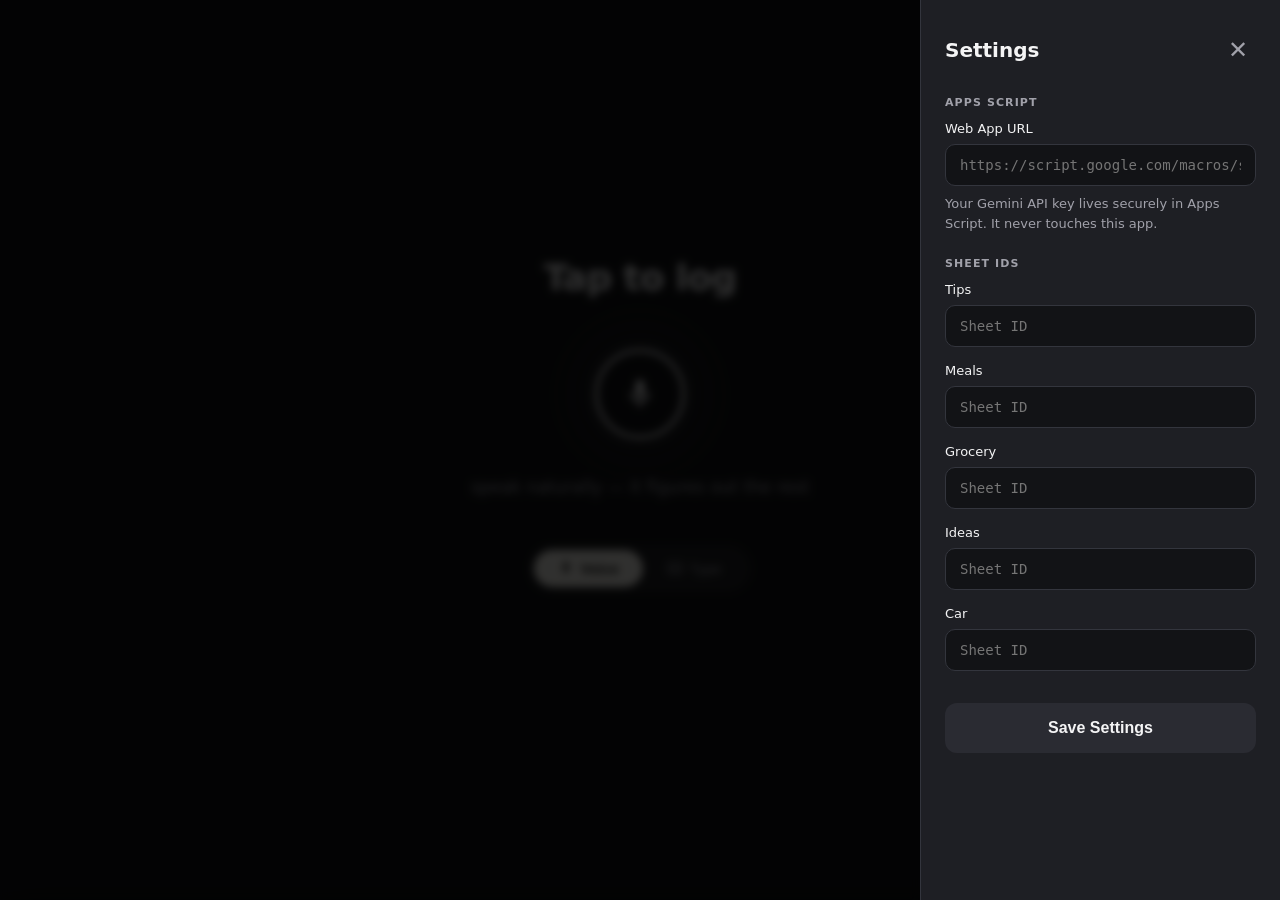
<file: Index.html>
<!DOCTYPE html>
<html lang="en">
<head>
  <meta charset="UTF-8">
  <meta name="viewport" content="width=device-width, initial-scale=1.0, maximum-scale=1.0, user-scalable=no">
  <meta name="theme-color" content="#121316">
  <meta name="mobile-web-app-capable" content="yes">
  <meta name="apple-mobile-web-app-capable" content="yes">
  <meta name="apple-mobile-web-app-status-bar-style" content="black-translucent">
  <title>Log It</title>
  <style>
    :root {
      --bg:       #121316;
      --surface:  #1e1f24;
      --surface2: #2a2b32;
      --border:   #33353d;
      --text:     #f4f4f5;
      --dim:      #a1a1aa;
      --action:   #cc785c; /* Updated to the exact provided color */
      --green:    #22c55e;
      --toggle-bg: #f1f0ea;
      --toggle-text: #111111;
    }

    *, *::before, *::after { box-sizing: border-box; margin: 0; padding: 0; }

    body {
      background: var(--bg);
      color: var(--text);
      font-family: -apple-system, BlinkMacSystemFont, 'Segoe UI', system-ui, sans-serif;
      min-height: 100dvh;
      overflow-x: hidden;
      -webkit-tap-highlight-color: transparent;
      user-select: none;
    }

    /* ── LAYOUT ── */
    #app {
      display: flex;
      flex-direction: column;
      align-items: center;
      justify-content: center;
      min-height: 100dvh;
      padding: 32px 24px;
      gap: 28px;
    }

    /* ── STATUS (Now acts as the main heading) ── */
    #status {
      font-size: 36px;
      font-weight: 700;
      color: var(--text);
      min-height: 44px;
      text-align: center;
      transition: color .2s;
      letter-spacing: -0.02em;
    }
    #status.recording { color: var(--action); }

    /* ── MIC BUTTON ── */
    #mic-wrap {
      position: relative;
      display: flex;
      align-items: center;
      justify-content: center;
      margin: 20px 0;
    }

    .pulse {
      position: absolute;
      border-radius: 50%;
      border: 2px solid rgba(255, 255, 255, 0.15);
      pointer-events: none;
      transition: border-color 0.3s;
    }
    .pulse:nth-child(1) { width: 110px; height: 110px; opacity: 1; }
    .pulse:nth-child(2) { width: 140px; height: 140px; opacity: 0.6; }
    .pulse:nth-child(3) { width: 170px; height: 170px; opacity: 0.3; }

    @keyframes ring-out {
      0%   { transform: scale(.85); opacity: .8; }
      100% { transform: scale(1.3); opacity: 0;   }
    }
    
    .recording .pulse { border-color: var(--action); opacity: 0; }
    .recording .pulse:nth-child(1) { animation: ring-out 1.5s ease-out        infinite; }
    .recording .pulse:nth-child(2) { animation: ring-out 1.5s ease-out  .3s   infinite; }
    .recording .pulse:nth-child(3) { animation: ring-out 1.5s ease-out  .6s   infinite; }

    #mic-btn {
      position: relative; z-index: 1;
      width: 90px; height: 90px;
      border-radius: 50%;
      border: 3px solid var(--text);
      background: var(--bg);
      display: flex; align-items: center; justify-content: center;
      cursor: pointer;
      touch-action: manipulation;
      color: var(--text);
      transition: background .2s, border-color .2s, color .2s, transform 0.1s;
    }
    #mic-btn:active { transform: scale(0.96); }
    #mic-btn.recording {
      background: var(--action);
      border-color: var(--action);
      color: #fff;
    }
    #mic-btn svg { pointer-events: none; }

    /* ── HINT ── */
    #hint {
      font-size: 17px;
      color: var(--dim);
      text-align: center;
      white-space: nowrap;
      margin-top: -10px;
      margin-bottom: 10px;
    }

    /* ── TRANSCRIPT ── */
    #transcript {
      font-size: 16px;
      color: var(--dim);
      text-align: center;
      max-width: 300px;
      min-height: 24px;
      line-height: 1.6;
      font-style: italic;
    }

    /* ── MODE TOGGLE ── */
    #mode-toggle {
      display: flex;
      background: rgba(255, 255, 255, 0.06);
      border-radius: 100px;
      padding: 5px;
      margin-top: 10px;
    }
    .mode-btn {
      padding: 10px 24px;
      border-radius: 100px;
      border: none;
      background: transparent;
      color: var(--dim);
      font-size: 15px;
      font-weight: 500;
      cursor: pointer;
      transition: background .2s, color .2s;
      white-space: nowrap;
      display: flex;
      align-items: center;
      gap: 6px;
    }
    .mode-btn.active { 
      background: var(--toggle-bg); 
      color: var(--toggle-text); 
      font-weight: 600;
    }

    /* ── TEXT INPUT ── */
    #text-wrap {
      width: 100%;
      max-width: 340px;
      display: flex;
      flex-direction: column;
      gap: 12px;
    }
    #text-input {
      width: 100%;
      background: var(--surface);
      border: 1px solid var(--border);
      border-radius: 16px;
      color: var(--text);
      font-size: 16px;
      padding: 16px;
      resize: none;
      min-height: 120px;
      font-family: inherit;
      line-height: 1.5;
      outline: none;
      -webkit-appearance: none;
      user-select: text;
      transition: border-color .15s;
    }
    #text-input:focus { border-color: var(--dim); }
    #text-input::placeholder { color: #555; }

    #send-btn {
      background: var(--surface2);
      border: none;
      color: var(--text);
      border-radius: 14px;
      padding: 16px;
      font-size: 16px;
      font-weight: 600;
      cursor: pointer;
      transition: background .15s, color 0.15s;
    }
    #send-btn:active { background: var(--action); color: #fff; }

    /* ── GEAR BUTTON ── */
    #gear-btn {
      position: fixed;
      top: 20px; right: 20px;
      background: none;
      border: none;
      color: var(--dim);
      cursor: pointer;
      padding: 8px;
      border-radius: 8px;
      transition: color .15s;
    }
    #gear-btn:active { color: var(--text); }

    /* ── CONFIRM CARD ── */
    #confirm-card {
      position: fixed;
      bottom: 0; left: 0; right: 0;
      background: var(--surface);
      border-top: 1px solid var(--border);
      border-radius: 24px 24px 0 0;
      padding: 24px 24px 44px;
      transform: translateY(110%);
      transition: transform .4s cubic-bezier(0.34, 1.56, 0.64, 1);
      z-index: 100;
      cursor: pointer;
      box-shadow: 0 -10px 40px rgba(0,0,0,0.5);
    }
    #confirm-card.show { transform: translateY(0); }
    #card-icon { font-size: 28px; display: block; margin-bottom: 8px; color: var(--action); }
    #card-msg  { font-size: 18px; font-weight: 600; color: var(--text); }
    #card-sub  { font-size: 14px; color: var(--dim); margin-top: 4px; }
    #card-bar  {
      height: 4px; border-radius: 2px;
      background: var(--border);
      margin-top: 20px; overflow: hidden;
    }
    #card-fill { height: 100%; width: 0%; border-radius: 2px; background: var(--action) !important; }

    /* ── ERROR TOAST ── */
    #err-toast {
      position: fixed;
      bottom: 24px; left: 16px; right: 16px;
      background: #2a1111;
      border: 1px solid #7f1d1d;
      border-radius: 14px;
      padding: 16px;
      color: #fca5a5;
      font-size: 15px;
      display: none;
      z-index: 200;
      line-height: 1.4;
      box-shadow: 0 4px 12px rgba(0,0,0,0.3);
    }

    /* ── CONFIG PANEL ── */
    #cfg-overlay {
      position: fixed; inset: 0;
      background: rgba(0,0,0,.8);
      z-index: 300;
      display: none;
      backdrop-filter: blur(4px);
    }
    #cfg-panel {
      position: fixed;
      top: 0; right: -100%; bottom: 0;
      width: min(360px, 92vw);
      background: var(--surface);
      border-left: 1px solid var(--border);
      z-index: 301;
      overflow-y: auto;
      padding: 32px 24px 48px;
      transition: right .3s cubic-bezier(.4,0,.2,1);
    }
    #cfg-panel.open { right: 0; }

    .cfg-head {
      display: flex; justify-content: space-between; align-items: center;
      margin-bottom: 28px;
    }
    .cfg-head h2 { font-size: 20px; font-weight: 600; color: var(--text); }
    #cfg-close {
      background: none; border: none;
      color: var(--dim); font-size: 24px;
      cursor: pointer; padding: 4px 8px;
    }
    .cfg-section {
      font-size: 11px; font-weight: 700;
      letter-spacing: .1em; text-transform: uppercase;
      color: var(--dim); margin: 24px 0 12px;
    }
    .cfg-field { margin-bottom: 16px; }
    .cfg-label {
      display: block;
      font-size: 13px; font-weight: 500;
      color: var(--text); margin-bottom: 8px;
    }
    .cfg-input {
      width: 100%;
      background: var(--bg);
      border: 1px solid var(--border);
      border-radius: 10px;
      color: var(--text);
      font-size: 14px;
      font-family: 'Menlo', 'Consolas', monospace;
      padding: 12px 14px;
      outline: none;
      -webkit-appearance: none;
      user-select: text;
      transition: border-color .15s;
    }
    .cfg-input:focus { border-color: var(--dim); }

    .cfg-note {
      font-size: 13px;
      color: var(--dim);
      line-height: 1.5;
      margin-top: -8px;
      margin-bottom: 16px;
    }

    #save-btn {
      width: 100%; margin-top: 16px;
      background: var(--surface2);
      border: none;
      color: var(--text);
      border-radius: 12px;
      padding: 16px;
      font-size: 16px; font-weight: 600;
      cursor: pointer;
      transition: background .15s;
    }
    #save-btn:active { background: var(--action); color: #fff; }
    #save-ok {
      text-align: center; font-size: 14px;
      color: var(--green); margin-top: 12px;
      display: none; font-weight: 500;
    }

    .hidden { display: none !important; }
  </style>
</head>
<body>

<div id="app">
  <div id="status">Tap to log</div>

  <div id="mic-wrap">
    <div class="pulse"></div>
    <div class="pulse"></div>
    <div class="pulse"></div>
    <button id="mic-btn" aria-label="Tap to record" onclick="toggleRecording()">
      <svg width="34" height="34" viewBox="0 0 24 24" fill="currentColor">
        <path d="M12 14c1.66 0 3-1.34 3-3V5c0-1.66-1.34-3-3-3S9 3.34 9 5v6c0 1.66 1.34 3 3 3z"/>
        <path d="M17 11c0 2.76-2.24 5-5 5s-5-2.24-5-5H5c0 3.53 2.61 6.43 6 6.92V21h2v-3.08c3.39-.49 6-3.39 6-6.92h-2z"/>
      </svg>
    </button>
  </div>

  <div id="hint">speak naturally — it figures out the rest</div>

  <div id="mode-toggle">
    <button class="mode-btn active" id="btn-voice" onclick="setMode('voice')">
      <svg width="16" height="16" viewBox="0 0 24 24" fill="currentColor"><path d="M12 14c1.66 0 3-1.34 3-3V5c0-1.66-1.34-3-3-3S9 3.34 9 5v6c0 1.66 1.34 3 3 3z"/><path d="M17 11c0 2.76-2.24 5-5 5s-5-2.24-5-5H5c0 3.53 2.61 6.43 6 6.92V21h2v-3.08c3.39-.49 6-3.39 6-6.92h-2z"/></svg>
      Voice
    </button>
    <button class="mode-btn" id="btn-text" onclick="setMode('text')">
      <svg width="16" height="16" viewBox="0 0 24 24" fill="none" stroke="currentColor" stroke-width="2" stroke-linecap="round" stroke-linejoin="round"><rect x="2" y="4" width="20" height="16" rx="2" ry="2"></rect><line x1="6" y1="8" x2="6.01" y2="8"></line><line x1="10" y1="8" x2="10.01" y2="8"></line><line x1="14" y1="8" x2="14.01" y2="8"></line><line x1="18" y1="8" x2="18.01" y2="8"></line><line x1="6" y1="12" x2="6.01" y2="12"></line><line x1="10" y1="12" x2="10.01" y2="12"></line><line x1="14" y1="12" x2="14.01" y2="12"></line><line x1="18" y1="12" x2="18.01" y2="12"></line><line x1="8" y1="16" x2="16" y2="16"></line></svg>
      Type
    </button>
  </div>

  <div id="transcript"></div>

  <div id="text-wrap" class="hidden">
    <textarea id="text-input"
      placeholder="Describe what you want to log…"
      rows="4"></textarea>
    <button id="send-btn" onclick="submitText()">Log It →</button>
  </div>
</div>

<button id="gear-btn" onclick="openConfig()" aria-label="Settings">
  <svg width="22" height="22" viewBox="0 0 24 24" fill="none"
       stroke="currentColor" stroke-width="1.8">
    <circle cx="12" cy="12" r="3"/>
    <path d="M19.4 15a1.65 1.65 0 0 0 .33 1.82l.06.06a2 2 0 0 1-2.83 2.83l-.06-.06
             a1.65 1.65 0 0 0-1.82-.33 1.65 1.65 0 0 0-1 1.51V21a2 2 0 0 1-4 0v-.09
             A1.65 1.65 0 0 0 9 19.4a1.65 1.65 0 0 0-1.82.33l-.06.06a2 2 0 0 1-2.83-2.83
             l.06-.06A1.65 1.65 0 0 0 4.68 15a1.65 1.65 0 0 0-1.51-1H3a2 2 0 0 1 0-4h.09
             A1.65 1.65 0 0 0 4.6 9a1.65 1.65 0 0 0-.33-1.82l-.06-.06a2 2 0 0 1 2.83-2.83
             l.06.06A1.65 1.65 0 0 0 9 4.68a1.65 1.65 0 0 0 1-1.51V3a2 2 0 0 1 4 0v.09
             a1.65 1.65 0 0 0 1 1.51 1.65 1.65 0 0 0 1.82-.33l.06-.06a2 2 0 0 1 2.83 2.83
             l-.06.06A1.65 1.65 0 0 0 19.4 9a1.65 1.65 0 0 0 1.51 1H21a2 2 0 0 1 0 4h-.09
             a1.65 1.65 0 0 0-1.51 1z"/>
  </svg>
</button>

<div id="confirm-card" onclick="dismissConfirm()">
  <span id="card-icon">✓</span>
  <div id="card-msg">Logged</div>
  <div id="card-sub"></div>
  <div id="card-bar"><div id="card-fill"></div></div>
</div>

<div id="err-toast">
  <strong>⚠ </strong><span id="err-msg">Something went wrong</span>
</div>

<div id="cfg-overlay" onclick="closeConfig()"></div>
<div id="cfg-panel">
  <div class="cfg-head">
    <h2>Settings</h2>
    <button id="cfg-close" onclick="closeConfig()">✕</button>
  </div>

  <div class="cfg-section">Apps Script</div>
  <div class="cfg-field">
    <label class="cfg-label" for="cfg-router">Web App URL</label>
    <input type="url" class="cfg-input" id="cfg-router"
           placeholder="https://script.google.com/macros/s/…/exec">
  </div>
  <p class="cfg-note">
    Your Gemini API key lives securely in Apps Script. It never touches this app.
  </p>

  <div class="cfg-section">Sheet IDs</div>
  <div class="cfg-field">
    <label class="cfg-label" for="cfg-tip">Tips</label>
    <input type="text" class="cfg-input" id="cfg-tip" placeholder="Sheet ID">
  </div>
  <div class="cfg-field">
    <label class="cfg-label" for="cfg-meal">Meals</label>
    <input type="text" class="cfg-input" id="cfg-meal" placeholder="Sheet ID">
  </div>
  <div class="cfg-field">
    <label class="cfg-label" for="cfg-grocery">Grocery</label>
    <input type="text" class="cfg-input" id="cfg-grocery" placeholder="Sheet ID">
  </div>
  <div class="cfg-field">
    <label class="cfg-label" for="cfg-idea">Ideas</label>
    <input type="text" class="cfg-input" id="cfg-idea" placeholder="Sheet ID">
  </div>
  <div class="cfg-field">
    <label class="cfg-label" for="cfg-car">Car</label>
    <input type="text" class="cfg-input" id="cfg-car" placeholder="Sheet ID">
  </div>

  <button id="save-btn" onclick="saveConfig()">Save Settings</button>
  <div id="save-ok">✓ Saved</div>
</div>

<script>
// ================================================================
// CATEGORY DISPLAY CONFIG (icon + accent colour per category)
// ================================================================
const CAT_UI = {
  'tip_Track':  { icon: '🏇', color: '#e8890c', label: 'Track'    },
  'tip_Susans': { icon: '🌸', color: '#d946b8', label: "Susan's"  },
  'meal':       { icon: '🍽️', color: '#22c55e', label: 'Meal'     },
  'grocery':    { icon: '🛒', color: '#3b82f6', label: 'Grocery'  },
  'idea':       { icon: '💡', color: '#eab308', label: 'Idea'     },
  'car':        { icon: '🚗', color: '#9ca3af', label: 'Car'      },
};

function catKey(category, sub_route) {
  return category === 'tip' ? 'tip_' + sub_route : category;
}

// ================================================================
// LOCAL STORAGE (graceful in private/incognito mode)
// ================================================================
const LS = {
  get: (k)    => { try { return localStorage.getItem(k) || ''; } catch { return ''; } },
  set: (k, v) => { try { localStorage.setItem(k, v); } catch {} }
};

// ================================================================
// STATE
// ================================================================
let isRecording  = false;
let currentText  = '';
let recognition  = null;
let mode         = 'voice';
let confirmTimer = null;

// ================================================================
// CONFIG PANEL
// ================================================================
function loadConfig() {
  document.getElementById('cfg-router').value  = LS.get('router_url');
  document.getElementById('cfg-tip').value     = LS.get('sheet_tip');
  document.getElementById('cfg-meal').value    = LS.get('sheet_meal');
  document.getElementById('cfg-grocery').value = LS.get('sheet_grocery');
  document.getElementById('cfg-idea').value    = LS.get('sheet_idea');
  document.getElementById('cfg-car').value     = LS.get('sheet_car');
}

function saveConfig() {
  LS.set('router_url',    document.getElementById('cfg-router').value.trim());
  LS.set('sheet_tip',     document.getElementById('cfg-tip').value.trim());
  LS.set('sheet_meal',    document.getElementById('cfg-meal').value.trim());
  LS.set('sheet_grocery', document.getElementById('cfg-grocery').value.trim());
  LS.set('sheet_idea',    document.getElementById('cfg-idea').value.trim());
  LS.set('sheet_car',     document.getElementById('cfg-car').value.trim());

  const ok = document.getElementById('save-ok');
  ok.style.display = 'block';
  setTimeout(() => { ok.style.display = 'none'; }, 2000);
}

function openConfig() {
  loadConfig();
  document.getElementById('cfg-overlay').style.display = 'block';
  document.getElementById('cfg-panel').classList.add('open');
}

function closeConfig() {
  document.getElementById('cfg-overlay').style.display = 'none';
  document.getElementById('cfg-panel').classList.remove('open');
}

// ================================================================
// MODE TOGGLE (voice / text)
// ================================================================
function setMode(m) {
  mode = m;
  document.getElementById('btn-voice').classList.toggle('active', m === 'voice');
  document.getElementById('btn-text').classList.toggle('active',  m === 'text');
  document.getElementById('mic-wrap').classList.toggle('hidden',  m === 'text');
  document.getElementById('hint').classList.toggle('hidden',      m === 'text');
  document.getElementById('text-wrap').classList.toggle('hidden', m === 'voice');
  document.getElementById('transcript').textContent = '';
  setStatus(m === 'voice' ? 'Tap to log' : 'Type your entry');
}

// ================================================================
// SPEECH API
// ================================================================
function initSpeech() {
  const SR = window.SpeechRecognition || window.webkitSpeechRecognition;
  if (!SR) {
    document.getElementById('btn-voice').style.display = 'none';
    setMode('text');
    return;
  }

  recognition = new SR();
  recognition.lang = 'en-US';
  recognition.interimResults = true;
  recognition.continuous = false;
  recognition.maxAlternatives = 1;

  recognition.onresult = (e) => {
    let interim = '', final = '';
    for (const r of e.results) {
      if (r.isFinal) final += r[0].transcript;
      else           interim += r[0].transcript;
    }
    currentText = final || interim;
    document.getElementById('transcript').textContent = currentText;
  };

  recognition.onerror = (e) => {
    if (e.error !== 'aborted' && e.error !== 'no-speech') {
      showError('Mic error: ' + e.error);
    }
    stopRecordingUI();
  };

  recognition.onend = () => {
    stopRecordingUI();
    const text = currentText.trim();
    currentText = '';
    if (text) processEntry(text);
  };
}

function toggleRecording() {
  if (isRecording) {
    stopRecording();
  } else {
    startRecording();
  }
}

function startRecording() {
  if (isRecording || !recognition) return;
  if (!validateConfig()) return;

  currentText = '';
  document.getElementById('transcript').textContent = '';
  isRecording = true;

  document.getElementById('mic-btn').classList.add('recording');
  document.getElementById('mic-wrap').classList.add('recording');
  setStatus('Listening…', 'recording');

  try { recognition.start(); } catch { stopRecordingUI(); }
}

function stopRecording() {
  if (!isRecording) return;
  try { recognition.stop(); } catch {}
}

function stopRecordingUI() {
  isRecording = false;
  document.getElementById('mic-btn').classList.remove('recording');
  document.getElementById('mic-wrap').classList.remove('recording');
  setStatus(mode === 'voice' ? 'Tap to log' : 'Type your entry');
}

// ================================================================
// TEXT MODE
// ================================================================
function submitText() {
  const input = document.getElementById('text-input');
  const text  = input.value.trim();
  if (!text) return;
  if (!validateConfig()) return;
  processEntry(text);
  input.value = '';
}

document.getElementById('text-input').addEventListener('keydown', (e) => {
  if ((e.ctrlKey || e.metaKey) && e.key === 'Enter') submitText();
});

// ================================================================
// VALIDATION
// ================================================================
function validateConfig() {
  if (!LS.get('router_url')) {
    showError('Open ⚙ Settings and add your Apps Script URL');
    openConfig();
    return false;
  }
  return true;
}

// ================================================================
// CORE FLOW
// ================================================================
async function processEntry(text) {
  setStatus('Thinking…');
  document.getElementById('transcript').textContent = text;

  try {
    const result = await callRouter(text);
    showConfirm(result.category, result.sub_route, result.message);
    setStatus('Logged ✓');
    setTimeout(() => {
      setStatus(mode === 'voice' ? 'Tap to log' : 'Type your entry');
      document.getElementById('transcript').textContent = '';
    }, 3800);

  } catch (err) {
    showError(err.message || 'Something went wrong');
    setStatus(mode === 'voice' ? 'Tap to log' : 'Type your entry');
    document.getElementById('transcript').textContent = '';
  }
}

// ================================================================
// SINGLE FETCH TO APPS SCRIPT
// ================================================================
async function callRouter(text) {
  const url = LS.get('router_url');

  const payload = {
    text,
    sheet_ids: {
      tip:     LS.get('sheet_tip'),
      meal:    LS.get('sheet_meal'),
      grocery: LS.get('sheet_grocery'),
      idea:    LS.get('sheet_idea'),
      car:     LS.get('sheet_car')
    }
  };

  const res = await fetch(url, {
    method: 'POST',
    headers: { 'Content-Type': 'text/plain;charset=utf-8' },
    body: JSON.stringify(payload),
    redirect: 'follow'
  });

  if (!res.ok) throw new Error('Router error ' + res.status);

  const data = await res.json();
  if (!data.success) throw new Error(data.error || 'Something went wrong');

  return data;
}

// ================================================================
// UI HELPERS
// ================================================================
function setStatus(text, cls) {
  const el = document.getElementById('status');
  el.textContent = text;
  el.className = cls || '';
}

function showConfirm(category, sub_route, message) {
  const key = catKey(category, sub_route);
  const cfg = CAT_UI[key] || { icon: '✓', color: '#888', label: category };

  document.getElementById('card-icon').textContent = cfg.icon;
  document.getElementById('card-msg').textContent  = message;
  document.getElementById('card-sub').textContent  = cfg.label;

  const fill = document.getElementById('card-fill');
  fill.style.transition = 'none';
  fill.style.width      = '0%';

  document.getElementById('confirm-card').classList.add('show');

  requestAnimationFrame(() => requestAnimationFrame(() => {
    fill.style.transition = 'width 3.8s linear';
    fill.style.width = '100%';
  }));

  if (confirmTimer) clearTimeout(confirmTimer);
  confirmTimer = setTimeout(dismissConfirm, 3900);
}

function dismissConfirm() {
  document.getElementById('confirm-card').classList.remove('show');
  if (confirmTimer) { clearTimeout(confirmTimer); confirmTimer = null; }
}

function showError(msg) {
  document.getElementById('err-msg').textContent = msg;
  const toast = document.getElementById('err-toast');
  toast.style.display = 'block';
  setTimeout(() => { toast.style.display = 'none'; }, 5000);
}

// ================================================================
// INIT
// ================================================================
initSpeech();
loadConfig();

if (!LS.get('router_url')) setTimeout(openConfig, 600);

window.addEventListener('contextmenu', (e) => {
  if (e.target.closest('#mic-btn')) e.preventDefault();
});
</script>
</body>
</html>
</file>
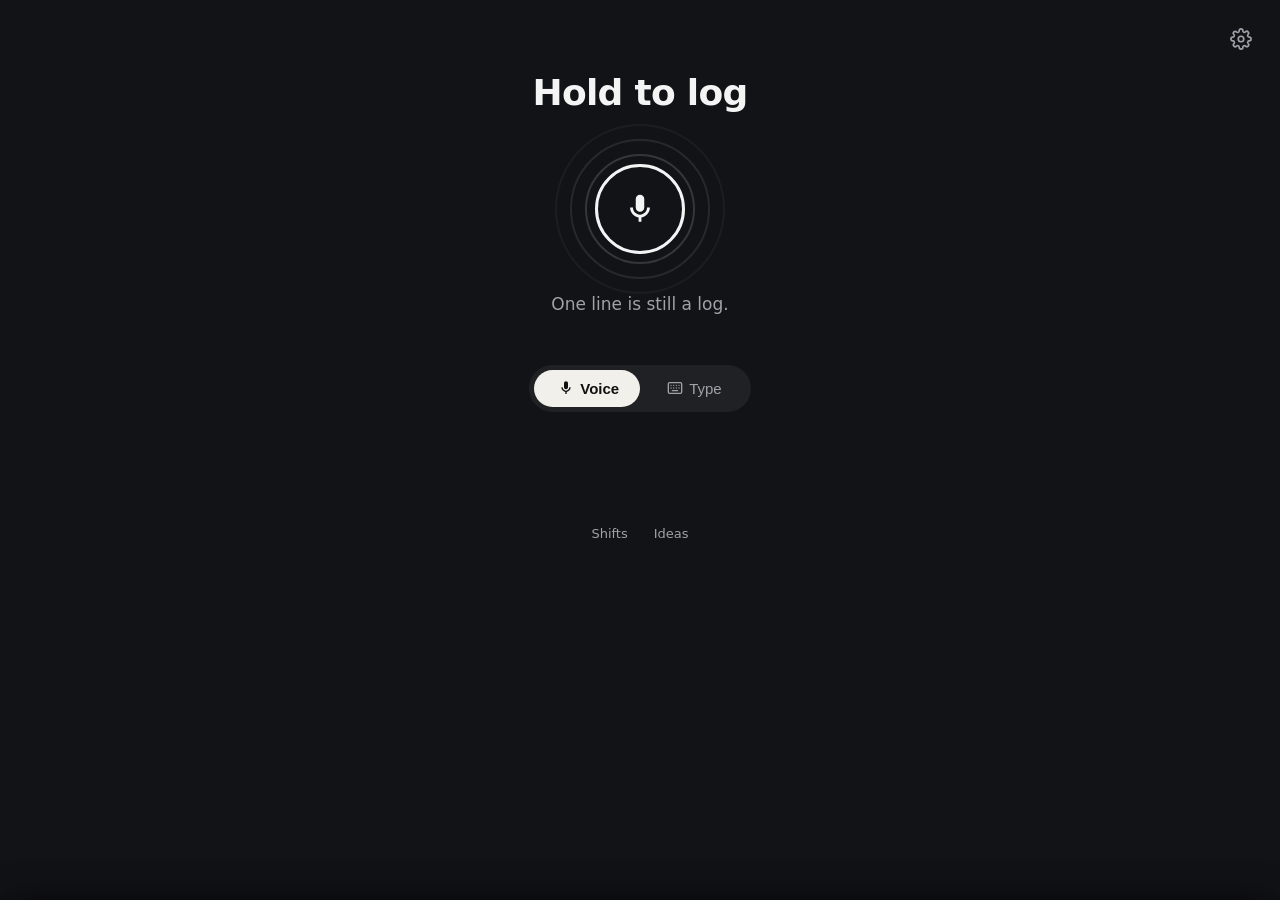
<file: index.html>
<!DOCTYPE html>
<html lang="en">
<head>
  <meta charset="UTF-8">
  <meta name="viewport" content="width=device-width, initial-scale=1.0, maximum-scale=1.0, user-scalable=no">
  <meta name="theme-color" content="#121316">
  <meta name="mobile-web-app-capable" content="yes">
  <meta name="apple-mobile-web-app-capable" content="yes">
  <meta name="apple-mobile-web-app-status-bar-style" content="black-translucent">
  <meta name="apple-mobile-web-app-title" content="Log It">
  <link rel="manifest" href="manifest.json">
  <!-- iOS ignores the manifest's icons; this link is what it uses. -->
  <link rel="apple-touch-icon" href="icons/icon-180.png">
  <link rel="icon" type="image/png" href="icons/icon-192.png">
  <title>Log It</title>
  <style>
    :root {
      --bg:       #121316;
      --surface:  #1e1f24;
      --surface2: #2a2b32;
      --border:   #33353d;
      --text:     #f4f4f5;
      --dim:      #a1a1aa;
      --action:   #cc785c; /* Updated to the exact provided color */
      --green:    #22c55e;
      --toggle-bg: #f1f0ea;
      --toggle-text: #111111;
    }

    *, *::before, *::after { box-sizing: border-box; margin: 0; padding: 0; }

    body {
      background: var(--bg);
      color: var(--text);
      font-family: -apple-system, BlinkMacSystemFont, 'Segoe UI', system-ui, sans-serif;
      min-height: 100dvh;
      overflow-x: hidden;
      -webkit-tap-highlight-color: transparent;
      user-select: none;
    }

    /* ── LAYOUT ── */
    #app {
      display: flex;
      flex-direction: column;
      align-items: center;
      justify-content: flex-start;
      min-height: 100dvh;
      padding: 8vh 24px 40px;
      gap: 28px;
    }

    /* ── STATUS (Now acts as the main heading) ── */
    #status {
      font-size: 36px;
      font-weight: 700;
      color: var(--text);
      min-height: 44px;
      text-align: center;
      transition: color .2s;
      letter-spacing: -0.02em;
    }
    #status.recording { color: var(--action); }

    /* ── MIC BUTTON ── */
    #mic-wrap {
      position: relative;
      display: flex;
      align-items: center;
      justify-content: center;
      margin: 20px 0;
      width: 100%;
      max-width: 340px;
    }

    .pulse {
      position: absolute;
      border-radius: 50%;
      border: 2px solid rgba(255, 255, 255, 0.15);
      pointer-events: none;
      transition: border-color 0.3s, opacity .28s;
    }
    .pulse:nth-child(1) { width: 110px; height: 110px; opacity: 1; }
    .pulse:nth-child(2) { width: 140px; height: 140px; opacity: 0.6; }
    .pulse:nth-child(3) { width: 170px; height: 170px; opacity: 0.3; }

    @keyframes ring-out {
      0%   { transform: scale(.85); opacity: .8; }
      100% { transform: scale(1.3); opacity: 0;   }
    }

    .recording .pulse { border-color: var(--action); opacity: 0; }
    .recording .pulse:nth-child(1) { animation: ring-out 1.5s ease-out        infinite; }
    .recording .pulse:nth-child(2) { animation: ring-out 1.5s ease-out  .3s   infinite; }
    .recording .pulse:nth-child(3) { animation: ring-out 1.5s ease-out  .6s   infinite; }

    /* text-mode: rings fade out (280ms, via .pulse transition above) */
    #app.text-mode .pulse { opacity: 0; }

    #mic-btn {
      position: relative; z-index: 1;
      width: 90px; height: 90px;
      border-radius: 50%;
      border: 3px solid var(--text);
      background: var(--bg);
      display: flex; align-items: center; justify-content: center;
      cursor: pointer;
      touch-action: none;
      color: var(--text);
      transition: background .2s, border-color .2s, color .2s, transform 0.1s,
                  width .32s cubic-bezier(.4,0,.2,1), height .32s cubic-bezier(.4,0,.2,1),
                  border-radius .32s cubic-bezier(.4,0,.2,1), border-width .32s cubic-bezier(.4,0,.2,1);
    }
    #mic-btn:active { transform: scale(0.96); }
    #mic-btn.recording {
      background: var(--action);
      border-color: var(--action);
      color: #fff;
    }
    #mic-btn svg { pointer-events: none; transition: opacity .18s; }

    /* text-mode: mic circle morphs into the text-box shell */
    #app.text-mode #mic-btn {
      width: 100%;
      height: 120px;
      border-radius: 16px;
      border-width: 1px;
      border-color: var(--border);
      background: var(--surface);
      cursor: default;
      pointer-events: none;
    }
    #app.text-mode #mic-btn svg { opacity: 0; }

    /* ── HINT (daily line: mantra / prompt / quote) ── */
    #hint {
      font-size: 17px;
      color: var(--dim);
      text-align: center;
      max-width: 340px;
      line-height: 1.45;
      margin-top: -10px;
      margin-bottom: 10px;
      transition: opacity .2s;
    }
    .hint-author {
      font-size: 13px;
      opacity: .75;
      margin-top: 4px;
    }
    #app.text-mode #hint { opacity: 0; pointer-events: none; }

    /* ── TRANSCRIPT ── */
    #transcript {
      font-size: 16px;
      color: var(--dim);
      text-align: center;
      max-width: 300px;
      min-height: 24px;
      line-height: 1.6;
      font-style: italic;
    }

    /* ── MODE TOGGLE ── */
    #mode-toggle {
      position: relative;
      display: flex;
      background: rgba(255, 255, 255, 0.06);
      border-radius: 100px;
      padding: 5px;
      margin-top: 10px;
    }
    #mode-indicator {
      position: absolute;
      top: 5px; left: 5px;
      width: calc(50% - 5px);
      height: calc(100% - 10px);
      background: var(--toggle-bg);
      border-radius: 100px;
      transition: transform .3s cubic-bezier(.4,0,.2,1);
    }
    #mode-toggle[data-mode="text"] #mode-indicator {
      transform: translateX(100%);
    }
    .mode-btn {
      position: relative;
      z-index: 1;
      flex: 1;
      padding: 10px 24px;
      border-radius: 100px;
      border: none;
      background: transparent;
      color: var(--dim);
      font-size: 15px;
      font-weight: 500;
      cursor: pointer;
      transition: color .2s;
      white-space: nowrap;
      display: flex;
      align-items: center;
      justify-content: center;
      gap: 6px;
    }
    .mode-btn.active {
      color: var(--toggle-text);
      font-weight: 600;
    }

    /* ── TEXT INPUT (morphs in over the mic shell) ── */
    #text-input {
      position: absolute;
      inset: 0;
      z-index: 2;
      background: var(--surface);
      border: 1px solid var(--border);
      border-radius: 16px;
      color: var(--text);
      font-size: 16px;
      padding: 16px;
      resize: none;
      font-family: inherit;
      line-height: 1.5;
      outline: none;
      -webkit-appearance: none;
      user-select: text;
      opacity: 0;
      pointer-events: none;
      transition: border-color .15s, opacity .1s ease;
    }
    #text-input:focus { border-color: var(--dim); }
    #text-input::placeholder { color: #555; }

    /* expand: fade in over the shell, 250ms with 140ms delay */
    #app.text-mode #text-input {
      opacity: 1;
      pointer-events: auto;
      transition: border-color .15s, opacity .25s ease .14s;
    }

    #send-btn {
      position: absolute;
      left: 0; right: 0;
      top: 100%;
      margin-top: 14px;
      z-index: 2;
      background: var(--surface2);
      border: none;
      color: var(--text);
      border-radius: 14px;
      padding: 16px;
      font-size: 16px;
      font-weight: 600;
      cursor: pointer;
      opacity: 0;
      transform: translateY(16px);
      pointer-events: none;
      transition: background .15s, color 0.15s,
                  opacity .25s ease .1s, transform .25s cubic-bezier(.4,0,.2,1) .1s;
    }
    #send-btn:active { background: var(--action); color: #fff; }

    /* The two read pages. Deliberately quiet: this screen's job is the mic,
       and the layout is top-anchored so nothing here can push it around. */
    #nav {
      margin-top: 28px;
      display: flex;
      gap: 22px;
      justify-content: center;
    }
    #nav a {
      color: var(--dim);
      text-decoration: none;
      font-size: 13px;
      padding: 6px 2px;
    }
    #nav a:active { color: var(--action); }

    /* expand: slide up + fade in, 250ms with 100ms delay */
    #app.text-mode #send-btn {
      opacity: 1;
      transform: translateY(0);
      pointer-events: auto;
    }

    /* ── GEAR BUTTON ── */
    #gear-btn {
      position: fixed;
      top: 20px; right: 20px;
      background: none;
      border: none;
      color: var(--dim);
      cursor: pointer;
      padding: 8px;
      border-radius: 8px;
      transition: color .15s;
    }
    #gear-btn:active { color: var(--text); }

    /* ── CONFIRM CARD ── */
    #confirm-card {
      position: fixed;
      bottom: 0; left: 0; right: 0;
      background: var(--surface);
      border-top: 1px solid var(--border);
      border-radius: 24px 24px 0 0;
      padding: 24px 24px 44px;
      transform: translateY(110%);
      transition: transform .4s cubic-bezier(0.34, 1.56, 0.64, 1);
      z-index: 100;
      cursor: pointer;
      box-shadow: 0 -10px 40px rgba(0,0,0,0.5);
    }
    #confirm-card.show { transform: translateY(0); }
    #card-icon { font-size: 28px; display: block; margin-bottom: 8px; color: var(--action); }
    #card-msg  { font-size: 18px; font-weight: 600; color: var(--text); }
    #card-sub  { font-size: 14px; color: var(--dim); margin-top: 4px; }
    #card-bar  {
      height: 4px; border-radius: 2px;
      background: var(--border);
      margin-top: 20px; overflow: hidden;
    }
    #card-fill { height: 100%; width: 0%; border-radius: 2px; background: var(--action); }

    /* ── ERROR TOAST ── */
    #err-toast {
      position: fixed;
      bottom: 24px; left: 16px; right: 16px;
      background: #2a1111;
      border: 1px solid #7f1d1d;
      border-radius: 14px;
      padding: 16px;
      color: #fca5a5;
      font-size: 15px;
      display: none;
      z-index: 200;
      line-height: 1.4;
      box-shadow: 0 4px 12px rgba(0,0,0,0.3);
    }

    /* ── MANUAL FAILURE CARD ── */
    #fail-card {
      position: fixed;
      bottom: 0; left: 0; right: 0;
      background: #2a1111;
      border-top: 1px solid #7f1d1d;
      border-radius: 24px 24px 0 0;
      padding: 24px 24px 40px;
      transform: translateY(110%);
      transition: transform .35s cubic-bezier(0.34, 1.4, 0.64, 1);
      z-index: 250;
      box-shadow: 0 -10px 40px rgba(0,0,0,0.5);
    }
    #fail-card.show { transform: translateY(0); }
    #fail-title { font-size: 16px; font-weight: 700; color: #fca5a5; margin-bottom: 4px; }
    #fail-reason { font-size: 13px; color: #f0a0a0; margin-bottom: 14px; }
    #fail-text {
      background: rgba(0,0,0,.25);
      border: 1px solid #7f1d1d;
      border-radius: 12px;
      padding: 12px 14px;
      color: var(--text);
      font-size: 15px; line-height: 1.5;
      user-select: text;
      max-height: 120px; overflow-y: auto;
      margin-bottom: 16px;
    }
    #fail-actions { display: flex; gap: 10px; }
    .fail-btn {
      flex: 1;
      border: none; border-radius: 12px;
      padding: 14px; font-size: 15px; font-weight: 600;
      cursor: pointer;
    }
    #fail-retry { background: var(--action); color: #fff; }
    #fail-copy, #fail-dismiss { background: rgba(255,255,255,.08); color: var(--text); }

    /* ── CONFIG PANEL ── */
    #cfg-overlay {
      position: fixed; inset: 0;
      background: rgba(0,0,0,.8);
      z-index: 300;
      display: none;
      backdrop-filter: blur(4px);
    }
    #cfg-panel {
      position: fixed;
      top: 0; right: -100%; bottom: 0;
      width: min(360px, 92vw);
      background: var(--surface);
      border-left: 1px solid var(--border);
      z-index: 301;
      overflow-y: auto;
      padding: 32px 24px 48px;
      transition: right .3s cubic-bezier(.4,0,.2,1);
    }
    #cfg-panel.open { right: 0; }

    .cfg-head {
      display: flex; justify-content: space-between; align-items: center;
      margin-bottom: 28px;
    }
    .cfg-head h2 { font-size: 20px; font-weight: 600; color: var(--text); }
    #cfg-close {
      background: none; border: none;
      color: var(--dim); font-size: 24px;
      cursor: pointer; padding: 4px 8px;
    }
    .cfg-section {
      font-size: 11px; font-weight: 700;
      letter-spacing: .1em; text-transform: uppercase;
      color: var(--dim); margin: 24px 0 12px;
    }
    .cfg-field { margin-bottom: 16px; }
    .cfg-label {
      display: block;
      font-size: 13px; font-weight: 500;
      color: var(--text); margin-bottom: 8px;
    }
    .cfg-input {
      width: 100%;
      background: var(--bg);
      border: 1px solid var(--border);
      border-radius: 10px;
      color: var(--text);
      font-size: 14px;
      font-family: 'Menlo', 'Consolas', monospace;
      padding: 12px 14px;
      outline: none;
      -webkit-appearance: none;
      user-select: text;
      transition: border-color .15s;
    }
    .cfg-input:focus { border-color: var(--dim); }

    .cfg-note {
      font-size: 13px;
      color: var(--dim);
      line-height: 1.5;
      margin-top: -8px;
      margin-bottom: 16px;
    }

    #save-btn {
      width: 100%; margin-top: 16px;
      background: var(--surface2);
      border: none;
      color: var(--text);
      border-radius: 12px;
      padding: 16px;
      font-size: 16px; font-weight: 600;
      cursor: pointer;
      transition: background .15s;
    }
    #save-btn:active { background: var(--action); color: #fff; }
    #save-ok {
      text-align: center; font-size: 14px;
      color: var(--green); margin-top: 12px;
      display: none; font-weight: 500;
    }

    .hidden { display: none !important; }

    /* ── TODAY VIEW ── */
    #today-section { width: 100%; max-width: 340px; }
    #today-row {
      display: flex; flex-direction: row; flex-wrap: wrap;
      justify-content: center; align-content: flex-start;
      gap: 7px; cursor: pointer; user-select: none;
    }
    .today-box {
      background: var(--action);
      border-radius: 4px;
      width: 15px; height: 15px; flex: 0 0 15px;
      display: flex; align-items: center; justify-content: flex-start;
      overflow: hidden;
      transition: width .3s cubic-bezier(.4,0,.2,1), height .3s cubic-bezier(.4,0,.2,1),
                  flex-basis .3s cubic-bezier(.4,0,.2,1), border-radius .28s ease,
                  padding .28s ease, box-shadow .28s ease;
    }
    #today-row.expanded .today-box {
      width: 100%; flex-basis: 100%; height: 58px;
      border-radius: 14px; padding: 0 14px;
      box-shadow: 0 2px 6px rgba(0,0,0,0.25);
    }
    /* Stagger is index-driven (--i, set per box by renderLogBox) rather than
       nth-child, so the fan keeps its cascade past the 4th log. --fan-step is
       clamped so a 20-log day doesn't turn into a two-second sequence. */
    .today-box { --fan-step: min(var(--i, 0), 6); }
    #today-row.expanded .today-box { transition-delay: calc(var(--fan-step) * 55ms); }
    #today-row.expanded .today-emoji,
    #today-row.expanded .today-details { transition-delay: calc(150ms + var(--fan-step) * 55ms); }

    /* The collapse/expand is a layout change (wrapped squares -> stacked cards),
       which transitions can't interpolate — the boxes teleport and only their
       size animates. This keyframe supplies the travel: each card starts lifted
       toward the row and falls into place, further for later cards, so they
       fan downward instead of appearing all at once. */
    @media (prefers-reduced-motion: no-preference) {
      #today-row.expanded .today-box {
        animation: today-fan .34s cubic-bezier(.4,0,.2,1) backwards;
        animation-delay: calc(var(--fan-step) * 55ms);
      }
      @keyframes today-fan {
        from { transform: translateY(calc(-10px - var(--fan-step) * 7px)); opacity: .55; }
        to   { transform: none; opacity: 1; }
      }
    }
    .today-emoji {
      font-size: 22px; flex-shrink: 0; width: 0; opacity: 0; overflow: hidden;
      transition: opacity .16s ease, width .2s ease, margin .2s ease;
    }
    #today-row.expanded .today-emoji { opacity: 1; width: auto; margin-right: 10px; transition-delay: 150ms; }
    .today-details { opacity: 0; width: 0; flex: 0; overflow: hidden; white-space: nowrap; transition: opacity .16s ease; }
    #today-row.expanded .today-details { opacity: 1; width: auto; flex: 1; white-space: normal; transition: opacity .2s ease; transition-delay: 150ms; }
    .today-label-row { display: flex; justify-content: space-between; align-items: baseline; gap: 8px; }
    .today-label { color: #fff; font-weight: 600; font-size: 14px; }
    .today-time { color: rgba(255,255,255,0.7); font-size: 11.5px; flex-shrink: 0; white-space: nowrap; }
    .today-summary { color: rgba(255,255,255,0.9); font-size: 12.5px; margin-top: 2px; }
  </style>
</head>
<body>

<div id="app">
  <div id="status">Hold to log</div>

  <div id="mic-wrap">
    <div class="pulse"></div>
    <div class="pulse"></div>
    <div class="pulse"></div>
    <button id="mic-btn" aria-label="Hold to record"
            onpointerdown="startRecording()" onpointerup="stopRecording()"
            onpointerleave="stopRecording()" onpointercancel="stopRecording()">
      <svg width="34" height="34" viewBox="0 0 24 24" fill="currentColor">
        <path d="M12 14c1.66 0 3-1.34 3-3V5c0-1.66-1.34-3-3-3S9 3.34 9 5v6c0 1.66 1.34 3 3 3z"/>
        <path d="M17 11c0 2.76-2.24 5-5 5s-5-2.24-5-5H5c0 3.53 2.61 6.43 6 6.92V21h2v-3.08c3.39-.49 6-3.39 6-6.92h-2z"/>
      </svg>
    </button>
    <textarea id="text-input"
      placeholder="Describe what you want to log…"
      rows="4"></textarea>
    <button id="send-btn" onclick="submitText()">Log It →</button>
  </div>

  <div id="hint"></div>

  <div id="mode-toggle" data-mode="voice">
    <span id="mode-indicator"></span>
    <button class="mode-btn active" id="btn-voice" onclick="setMode('voice')">
      <svg width="16" height="16" viewBox="0 0 24 24" fill="currentColor"><path d="M12 14c1.66 0 3-1.34 3-3V5c0-1.66-1.34-3-3-3S9 3.34 9 5v6c0 1.66 1.34 3 3 3z"/><path d="M17 11c0 2.76-2.24 5-5 5s-5-2.24-5-5H5c0 3.53 2.61 6.43 6 6.92V21h2v-3.08c3.39-.49 6-3.39 6-6.92h-2z"/></svg>
      Voice
    </button>
    <button class="mode-btn" id="btn-text" onclick="setMode('text')">
      <svg width="16" height="16" viewBox="0 0 24 24" fill="none" stroke="currentColor" stroke-width="2" stroke-linecap="round" stroke-linejoin="round"><rect x="2" y="4" width="20" height="16" rx="2" ry="2"></rect><line x1="6" y1="8" x2="6.01" y2="8"></line><line x1="10" y1="8" x2="10.01" y2="8"></line><line x1="14" y1="8" x2="14.01" y2="8"></line><line x1="18" y1="8" x2="18.01" y2="8"></line><line x1="6" y1="12" x2="6.01" y2="12"></line><line x1="10" y1="12" x2="10.01" y2="12"></line><line x1="14" y1="12" x2="14.01" y2="12"></line><line x1="18" y1="12" x2="18.01" y2="12"></line><line x1="8" y1="16" x2="16" y2="16"></line></svg>
      Type
    </button>
  </div>

  <div id="today-section" style="display:none">
    <div id="today-row" role="button" tabindex="0" aria-expanded="false"
         aria-label="Today's logs" onclick="toggleTodayExpanded()"></div>
  </div>

  <div id="transcript"></div>

  <nav id="nav">
    <a href="shifts.html">Shifts</a>
    <a href="ideas.html">Ideas</a>
  </nav>
</div>

<button id="gear-btn" onclick="openConfig()" aria-label="Settings">
  <svg width="22" height="22" viewBox="0 0 24 24" fill="none"
       stroke="currentColor" stroke-width="1.8">
    <circle cx="12" cy="12" r="3"/>
    <path d="M19.4 15a1.65 1.65 0 0 0 .33 1.82l.06.06a2 2 0 0 1-2.83 2.83l-.06-.06
             a1.65 1.65 0 0 0-1.82-.33 1.65 1.65 0 0 0-1 1.51V21a2 2 0 0 1-4 0v-.09
             A1.65 1.65 0 0 0 9 19.4a1.65 1.65 0 0 0-1.82.33l-.06.06a2 2 0 0 1-2.83-2.83
             l.06-.06A1.65 1.65 0 0 0 4.68 15a1.65 1.65 0 0 0-1.51-1H3a2 2 0 0 1 0-4h.09
             A1.65 1.65 0 0 0 4.6 9a1.65 1.65 0 0 0-.33-1.82l-.06-.06a2 2 0 0 1 2.83-2.83
             l.06.06A1.65 1.65 0 0 0 9 4.68a1.65 1.65 0 0 0 1-1.51V3a2 2 0 0 1 4 0v.09
             a1.65 1.65 0 0 0 1 1.51 1.65 1.65 0 0 0 1.82-.33l.06-.06a2 2 0 0 1 2.83 2.83
             l-.06.06A1.65 1.65 0 0 0 19.4 9a1.65 1.65 0 0 0 1.51 1H21a2 2 0 0 1 0 4h-.09
             a1.65 1.65 0 0 0-1.51 1z"/>
  </svg>
</button>

<div id="confirm-card" onclick="dismissConfirm()">
  <span id="card-icon">✓</span>
  <div id="card-msg">Logged</div>
  <div id="card-sub"></div>
  <div id="card-bar"><div id="card-fill"></div></div>
</div>

<div id="err-toast">
  <strong>⚠ </strong><span id="err-msg">Something went wrong</span>
</div>

<div id="fail-card">
  <div id="fail-title">Couldn't send</div>
  <div id="fail-reason"></div>
  <div id="fail-text"></div>
  <div id="fail-actions">
    <button class="fail-btn" id="fail-retry"   onclick="retryPending()">Retry</button>
    <button class="fail-btn" id="fail-copy"     onclick="copyPending()">Copy</button>
    <button class="fail-btn" id="fail-dismiss"  onclick="hideFailCard()">Dismiss</button>
  </div>
</div>

<div id="cfg-overlay" onclick="closeConfig()"></div>
<div id="cfg-panel">
  <div class="cfg-head">
    <h2>Settings</h2>
    <button id="cfg-close" onclick="closeConfig()">✕</button>
  </div>

  <div class="cfg-section">Apps Script</div>
  <div class="cfg-field">
    <label class="cfg-label" for="cfg-router">Web App URL</label>
    <input type="url" class="cfg-input" id="cfg-router"
           placeholder="https://script.google.com/macros/s/…/exec">
  </div>
  <p class="cfg-note">
    Your Gemini API key lives securely in Apps Script. It never touches this app.
  </p>

  <div class="cfg-section">Sheet IDs</div>
  <div class="cfg-field">
    <label class="cfg-label" for="cfg-tip">Tips</label>
    <input type="text" class="cfg-input" id="cfg-tip" placeholder="Sheet ID">
  </div>
  <div class="cfg-field">
    <label class="cfg-label" for="cfg-meal">Meals</label>
    <input type="text" class="cfg-input" id="cfg-meal" placeholder="Sheet ID">
  </div>
  <div class="cfg-field">
    <label class="cfg-label" for="cfg-idea">Ideas</label>
    <input type="text" class="cfg-input" id="cfg-idea" placeholder="Sheet ID">
  </div>
  <div class="cfg-field">
    <label class="cfg-label" for="cfg-car">Car</label>
    <input type="text" class="cfg-input" id="cfg-car" placeholder="Sheet ID">
  </div>

  <button id="save-btn" onclick="saveConfig()">Save Settings</button>
  <div id="save-ok">✓ Saved</div>
</div>

<script src="daily.js?v=20261009a"></script>
<script>
// ================================================================
// CATEGORY DISPLAY CONFIG (icon + accent colour per category)
// ================================================================
const CAT_UI = {
  'tip_Track':  { icon: '🏇', color: '#e8890c', label: 'Track'    },
  'tip_Susans': { icon: '🌸', color: '#d946b8', label: "Susan's"  },
  'tip_Dorset Inn': { icon: '🍽️', color: '#3fa796', label: 'Dorset Inn' },
  'meal':       { icon: '🍽️', color: '#22c55e', label: 'Meal'     },
  'idea':       { icon: '💡', color: '#eab308', label: 'Idea'     },
  'car':        { icon: '🚗', color: '#9ca3af', label: 'Car'      },
};

function catKey(category, sub_route) {
  return category === 'tip' ? 'tip_' + sub_route : category;
}

// ================================================================
// LOCAL STORAGE (graceful in private/incognito mode)
// ================================================================
// Baked-in config so a cache clear doesn't mean re-typing six fields on a phone.
// localStorage still wins when set — the ⚙ panel can override any of these, and
// saving a field blank falls back here rather than to an empty string.
const CFG_DEFAULTS = {
  router_url:    'https://script.google.com/macros/s/AKfycbx4VyyLzfafaKkAsNP2LUbSaLOFxS-vX34c-3lHIQPLIHIoqBqOEXghIRzS4n8vQ-24/exec',
  sheet_tip:     '18KnFW0OxCWJ0PaAoRc7Yds0a6oKjsNFocUA7xhm8AlM',
  sheet_meal:    '1L-amUFiHOYVjf00yVcWT_l7G0iA70gMudLPimwfsY9k',
  sheet_idea:    '1H3ATTJXR-WKQuKmcFknbEraSxzGNEazsUtl1Y53kD8k',
  sheet_car:     '1QBMgpVM7E8g9FvTm13QSDGj3irQ3drePafOiLwwixko'
};

const LS = {
  get: (k)    => { try { return localStorage.getItem(k) || CFG_DEFAULTS[k] || ''; }
                   catch { return CFG_DEFAULTS[k] || ''; } },
  set: (k, v) => { try { localStorage.setItem(k, v); } catch {} }
};

// ================================================================
// TODAY VIEW — PURE HELPERS
// ================================================================
const TODAY_KEY = 'today_logs';

function localDayStamp(ts) {
  const d = new Date(ts);
  const y = d.getFullYear();
  const m = String(d.getMonth() + 1).padStart(2, '0');
  const day = String(d.getDate()).padStart(2, '0');
  return y + '-' + m + '-' + day;
}

function pruneToToday(entries, now) {
  const today = localDayStamp(now);
  return entries.filter(e => e && e.day === today);
}

function formatLogTime(ts) {
  const d = new Date(ts);
  let h = d.getHours();
  const m = String(d.getMinutes()).padStart(2, '0');
  const ampm = h >= 12 ? 'PM' : 'AM';
  h = h % 12; if (h === 0) h = 12;
  return h + ':' + m + ' ' + ampm;
}

function escapeHtml(s) {
  return String(s).replace(/[&<>"']/g, c =>
    ({ '&': '&amp;', '<': '&lt;', '>': '&gt;', '"': '&quot;', "'": '&#39;' }[c]));
}

// ================================================================
// TODAY VIEW — DATA LAYER (local mirror)
// ================================================================
// The stored list, or [] for anything missing, unparseable, or not an array.
function loadTodayArray(get) {
  try {
    const raw = get(TODAY_KEY);
    const arr = raw ? JSON.parse(raw) : [];
    return Array.isArray(arr) ? arr : [];
  } catch { return []; }
}

function readTodayLogs(deps = {}) {
  const get = deps.get || LS.get;
  const now = deps.now ?? Date.now();   // ?? not ||: a real 0 is a real time
  const arr = loadTodayArray(get);
  const today = pruneToToday(arr, now).filter(e => e && typeof e.ts === 'number');
  today.sort((a, b) => b.ts - a.ts);
  return today;
}

function recordTodayLog(category, sub_route, message, text, deps = {}) {
  const now = deps.now ?? Date.now();
  const get = deps.get || LS.get;
  const set = deps.set || LS.set;
  let arr = loadTodayArray(get);
  arr.push({ ts: now, day: localDayStamp(now), category, sub_route, message, text });
  arr = pruneToToday(arr, now);
  try { set(TODAY_KEY, JSON.stringify(arr)); } catch {}
  if (typeof renderTodayView === 'function') renderTodayView(deps);
  return arr;
}

// ================================================================
// TODAY VIEW — RENDER LAYER
// ================================================================
// `i` is the box's position in the list; CSS reads it as --i to stagger the
// fan. Defaults to 0 so a direct call (tests) still renders a valid box.
function renderLogBox(entry, i = 0) {
  const key = catKey(entry.category, entry.sub_route);
  const cfg = CAT_UI[key] || { icon: '•', label: entry.category || 'Log' };
  const time = formatLogTime(entry.ts);
  return '<div class="today-box" style="--i:' + (Number(i) || 0) + '">' +
      '<span class="today-emoji">' + cfg.icon + '</span>' +
      '<div class="today-details">' +
        '<div class="today-label-row">' +
          '<span class="today-label">' + escapeHtml(cfg.label) + '</span>' +
          '<span class="today-time">' + time + '</span>' +
        '</div>' +
        '<div class="today-summary">' + escapeHtml(entry.message || '') + '</div>' +
      '</div>' +
    '</div>';
}

function renderTodayView(deps = {}) {
  const section = document.getElementById('today-section');
  const row = document.getElementById('today-row');
  if (!section || !row) return;
  const logs = readTodayLogs(deps);
  if (logs.length === 0) {
    section.style.display = 'none';
    row.classList.remove('expanded');
    row.innerHTML = '';
    return;
  }
  section.style.display = '';
  row.innerHTML = logs.map(renderLogBox).join('');
}

function toggleTodayExpanded() {
  const row = document.getElementById('today-row');
  if (!row) return;
  renderTodayView();
  const expanded = row.classList.toggle('expanded');
  row.setAttribute('aria-expanded', String(expanded));
}

// ================================================================
// STATE
// ================================================================
let isRecording  = false;
let currentText  = '';
let recognition  = null;
let mode         = 'voice';
let confirmTimer = null;
let pendingEntry = null;
// Identifies one user submission. Stays the SAME across automatic retries and
// the Retry button so the router can recognise a duplicate — see the duplicate
// guard in routerWebApp.gs. Cleared with pendingEntry on success.
let pendingRequestId = null;

// ================================================================
// SUBMIT CONFIG
// ================================================================
// 30s, not 15s: a 16.3s execution against the old 15s timeout made the client
// give up on a request that then succeeded anyway, and the retry wrote a second
// row. The router now dedupes by request id, so this is belt and braces — it
// keeps an ordinary slow run from spuriously retrying at all.
const SUBMIT_TIMEOUT_MS  = 30000;
const SUBMIT_MAX_ATTEMPTS = 3;
const SUBMIT_BACKOFFS_MS = [1000, 3000]; // before retry #1, retry #2
const CONFIRM_DURATION_MS = 3800;

// ================================================================
// DEV MOCK ROUTER  (active only with ?mock=<scenario>)
// ================================================================
let __mockScenario = null;
function mockFetchFor(scenario) {
  return (url, opts) => {
    switch (scenario) {
      case 'success': return Promise.resolve({ ok: true, json: async () => ({ success: true, category: 'idea', sub_route: '', message: 'Mock: idea logged ✓' }) });
      case 'server':  return Promise.resolve({ ok: true, json: async () => ({ success: false, error: 'Mock: router rejected this' }) });
      case 'http5xx': return Promise.resolve({ ok: false, status: 503, json: async () => ({}) });
      case 'http4xx': return Promise.resolve({ ok: false, status: 400, json: async () => ({}) });
      case 'network': return Promise.reject(new TypeError('Mock: failed to fetch'));
      case 'timeout': return new Promise((_, reject) => {
        opts.signal.addEventListener('abort', () => { const e = new Error('aborted'); e.name = 'AbortError'; reject(e); });
      });
      default: return Promise.reject(new Error('unknown mock scenario: ' + scenario));
    }
  };
}

// ================================================================
// CONFIG PANEL
// ================================================================
function loadConfig() {
  document.getElementById('cfg-router').value  = LS.get('router_url');
  document.getElementById('cfg-tip').value     = LS.get('sheet_tip');
  document.getElementById('cfg-meal').value    = LS.get('sheet_meal');
  document.getElementById('cfg-idea').value    = LS.get('sheet_idea');
  document.getElementById('cfg-car').value     = LS.get('sheet_car');
}

function saveConfig() {
  LS.set('router_url',    document.getElementById('cfg-router').value.trim());
  LS.set('sheet_tip',     document.getElementById('cfg-tip').value.trim());
  LS.set('sheet_meal',    document.getElementById('cfg-meal').value.trim());
  LS.set('sheet_idea',    document.getElementById('cfg-idea').value.trim());
  LS.set('sheet_car',     document.getElementById('cfg-car').value.trim());

  const ok = document.getElementById('save-ok');
  ok.style.display = 'block';
  setTimeout(() => { ok.style.display = 'none'; }, 2000);
}

function openConfig() {
  loadConfig();
  document.getElementById('cfg-overlay').style.display = 'block';
  document.getElementById('cfg-panel').classList.add('open');
}

function closeConfig() {
  document.getElementById('cfg-overlay').style.display = 'none';
  document.getElementById('cfg-panel').classList.remove('open');
}

// ================================================================
// MODE TOGGLE (voice / text)
// ================================================================
function setMode(m) {
  if (isRecording) stopRecording();
  mode = m;
  document.getElementById('btn-voice').classList.toggle('active', m === 'voice');
  document.getElementById('btn-text').classList.toggle('active',  m === 'text');
  document.getElementById('app').classList.toggle('text-mode',    m === 'text');
  document.getElementById('mode-toggle').dataset.mode = m;
  document.getElementById('transcript').textContent = '';
  setStatus(m === 'voice' ? 'Hold to log' : 'Type to log');
}

// ================================================================
// SPEECH API
// ================================================================
function initSpeech() {
  const SR = window.SpeechRecognition || window.webkitSpeechRecognition;
  if (!SR) {
    document.getElementById('btn-voice').style.display = 'none';
    setMode('text');
    return;
  }

  recognition = new SR();
  recognition.lang = 'en-US';
  recognition.interimResults = true;
  recognition.continuous = true;
  recognition.maxAlternatives = 1;

  recognition.onresult = (e) => {
    let interim = '', final = '';
    for (const r of e.results) {
      if (r.isFinal) final += r[0].transcript;
      else           interim += r[0].transcript;
    }
    currentText = final || interim;
    document.getElementById('transcript').textContent = currentText;
  };

  recognition.onerror = (e) => {
    if (e.error !== 'aborted' && e.error !== 'no-speech') {
      showError('Mic error: ' + e.error);
    }
    stopRecordingUI();
  };

  recognition.onend = () => {
    stopRecordingUI();
    const text = currentText.trim();
    currentText = '';
    if (text) processEntry(text);
  };
}

function startRecording() {
  if (mode !== 'voice') return;
  if (isRecording || !recognition) return;
  if (!validateConfig()) return;

  currentText = '';
  document.getElementById('transcript').textContent = '';
  isRecording = true;

  document.getElementById('mic-btn').classList.add('recording');
  document.getElementById('mic-wrap').classList.add('recording');
  setStatus('Listening…', 'recording');

  try { recognition.start(); } catch { stopRecordingUI(); }
}

function stopRecording() {
  if (!isRecording) return;
  try { recognition.stop(); } catch {}
}

function stopRecordingUI() {
  isRecording = false;
  document.getElementById('mic-btn').classList.remove('recording');
  document.getElementById('mic-wrap').classList.remove('recording');
  setStatus(mode === 'voice' ? 'Hold to log' : 'Type to log');
}

// ================================================================
// TEXT MODE
// ================================================================
function submitText() {
  const input = document.getElementById('text-input');
  const text  = input.value.trim();
  if (!text) return;
  if (!validateConfig()) return;
  processEntry(text);
  // input is cleared only on confirmed success (see processEntry -> clearInputs)
}

document.getElementById('text-input').addEventListener('keydown', (e) => {
  if ((e.ctrlKey || e.metaKey) && e.key === 'Enter') submitText();
});

// ================================================================
// VALIDATION
// ================================================================
function validateConfig() {
  if (!LS.get('router_url')) {
    showError('Open ⚙ Settings and add your Apps Script URL');
    openConfig();
    return false;
  }
  return true;
}

// ================================================================
// CORE FLOW
// ================================================================
function newRequestId() {
  if (window.crypto && crypto.randomUUID) return crypto.randomUUID();
  return 'r-' + Date.now() + '-' + Math.random().toString(36).slice(2, 10);
}

async function processEntry(text, opts = {}) {
  pendingEntry = text;
  // A fresh submission gets a new id; retrying the same entry keeps the old one
  // so the router sees it as the same request and won't write a second row.
  if (!opts.reuseRequestId || !pendingRequestId) pendingRequestId = newRequestId();
  hideFailCard();
  setStatus('Thinking…');
  document.getElementById('transcript').textContent = text;

  const deps = { requestId: pendingRequestId };
  if (window.__testRouter) deps.router = window.__testRouter;
  if (window.__testSleep)  deps.sleep  = window.__testSleep;

  try {
    const result = await submitWithRetry(text, deps, {
      onRetrying: () => setStatus('Connection hiccup — retrying…')
    });
    showConfirm(result.category, result.sub_route, result.message);
    recordTodayLog(result.category, result.sub_route, result.message, text);
    setStatus('Logged ✓');
    pendingEntry = null;
    pendingRequestId = null;
    clearInputs();
    setTimeout(() => {
      setStatus(mode === 'voice' ? 'Hold to log' : 'Type to log');
      document.getElementById('transcript').textContent = '';
    }, CONFIRM_DURATION_MS);
  } catch (err) {
    setStatus(mode === 'voice' ? 'Hold to log' : 'Type to log');
    showFailCard(text, err);
  }
}

function clearInputs() {
  const input = document.getElementById('text-input');
  if (input) input.value = '';
}

// ================================================================
// SINGLE ATTEMPT TO APPS SCRIPT (timeout-bounded, typed errors)
// ================================================================
async function callRouter(text, deps = {}) {
  const fetchImpl = deps.fetchImpl
    || (__mockScenario ? mockFetchFor(__mockScenario) : window.fetch.bind(window));
  const timeoutMs = deps.timeoutMs ?? window.__DEV_TIMEOUT_OVERRIDE ?? SUBMIT_TIMEOUT_MS;
  const url = LS.get('router_url');

  const payload = {
    text,
    request_id: deps.requestId || '',
    sheet_ids: {
      tip:     LS.get('sheet_tip'),
      meal:    LS.get('sheet_meal'),
      idea:    LS.get('sheet_idea'),
      car:     LS.get('sheet_car')
    }
  };

  const controller = new AbortController();
  const timer = setTimeout(() => controller.abort(), timeoutMs);

  let res;
  try {
    res = await fetchImpl(url, {
      method: 'POST',
      headers: { 'Content-Type': 'text/plain;charset=utf-8' },
      body: JSON.stringify(payload),
      redirect: 'follow',
      signal: controller.signal
    });
  } catch (e) {
    clearTimeout(timer);
    if (e && e.name === 'AbortError') throw new SubmitError('timeout', 'Request timed out');
    throw new SubmitError('network', 'Network error');
  }
  clearTimeout(timer);

  if (!res.ok) throw new SubmitError('http', 'Router error ' + res.status, res.status);

  let data;
  try { data = await res.json(); }
  catch { throw new SubmitError('server', 'Bad response from router'); }

  if (!data.success) throw new SubmitError('server', data.error || 'Something went wrong');
  return data;
}

// ================================================================
// RETRY STATE MACHINE
// ================================================================
async function submitWithRetry(text, deps = {}, hooks = {}) {
  const router = deps.router || callRouter;
  const sleep = deps.sleep || ((ms) => new Promise((r) => setTimeout(r, ms)));
  const maxAttempts = deps.maxAttempts ?? SUBMIT_MAX_ATTEMPTS;

  let attempt = 0;
  while (true) {
    attempt++;
    try {
      return await router(text, deps);
    } catch (err) {
      const canRetry = isTransient(err) && attempt < maxAttempts;
      if (!canRetry) throw err;
      if (hooks.onRetrying) hooks.onRetrying(attempt);
      await sleep(nextBackoffMs(attempt));
    }
  }
}

// ================================================================
// UI HELPERS
// ================================================================
function setStatus(text, cls) {
  const el = document.getElementById('status');
  el.textContent = text;
  el.className = cls || '';
}

function showConfirm(category, sub_route, message) {
  const key = catKey(category, sub_route);
  const cfg = CAT_UI[key] || { icon: '✓', color: '#888', label: category };

  document.getElementById('card-icon').textContent = cfg.icon;
  document.getElementById('card-msg').textContent  = message;
  document.getElementById('card-sub').textContent  = cfg.label;

  const fill = document.getElementById('card-fill');
  fill.style.transition = 'none';
  fill.style.width      = '0%';

  document.getElementById('confirm-card').classList.add('show');

  requestAnimationFrame(() => requestAnimationFrame(() => {
    fill.style.transition = `width ${CONFIRM_DURATION_MS}ms linear`;
    fill.style.width = '100%';
  }));

  if (confirmTimer) clearTimeout(confirmTimer);
  confirmTimer = setTimeout(dismissConfirm, CONFIRM_DURATION_MS + 100);
}

function dismissConfirm() {
  document.getElementById('confirm-card').classList.remove('show');
  if (confirmTimer) { clearTimeout(confirmTimer); confirmTimer = null; }
}

function showError(msg) {
  document.getElementById('err-msg').textContent = msg;
  const toast = document.getElementById('err-toast');
  toast.style.display = 'block';
  setTimeout(() => { toast.style.display = 'none'; }, 5000);
}

// ================================================================
// MANUAL FAILURE CARD
// ================================================================
function failReason(err) {
  if (!(err instanceof SubmitError)) return 'Something went wrong.';
  switch (err.kind) {
    case 'timeout': return 'Timed out after several tries.';
    case 'network': return 'No connection after several tries.';
    case 'http':    return 'Server error (' + err.status + ').';
    default:        return err.message || 'The router rejected it.';
  }
}

function showFailCard(text, err) {
  document.getElementById('fail-text').textContent = text;
  document.getElementById('fail-reason').textContent = failReason(err);
  document.getElementById('fail-card').classList.add('show');
}

function hideFailCard() {
  document.getElementById('fail-card').classList.remove('show');
}

function retryPending() {
  // Reuse the id: if the original actually got through despite looking failed,
  // the router recognises this as the same request instead of logging it twice.
  if (pendingEntry) processEntry(pendingEntry, { reuseRequestId: true });
}

async function copyPending() {
  try { await navigator.clipboard.writeText(pendingEntry || ''); } catch {}
}

// ================================================================
// DAILY LINE (content + selection live in daily.js)
// ================================================================
function renderDailyLine(deps = {}) {
  const el = document.getElementById('hint');
  if (!el) return;
  const lines = 'lines' in deps
    ? deps.lines
    : (typeof DAILY_LINES !== 'undefined' ? DAILY_LINES : null);
  const line = (typeof lineFor === 'function') ? lineFor(deps.now || new Date(), lines) : null;
  el.textContent = '';
  if (!line) return;
  const t = document.createElement('div');
  t.textContent = line.text;
  el.appendChild(t);
  if (line.author) {
    const a = document.createElement('div');
    a.className = 'hint-author';
    a.textContent = '— ' + line.author;
    el.appendChild(a);
  }
}

// ================================================================
// INIT
// ================================================================
(function initDevFlags() {
  const p = new URLSearchParams(location.search);
  if (p.get('mock')) __mockScenario = p.get('mock');
  if (p.get('to'))   window.__DEV_TIMEOUT_OVERRIDE = parseInt(p.get('to'), 10);
})();

initSpeech();
loadConfig();
renderTodayView();
renderDailyLine();
const todayRow = document.getElementById('today-row');
if (todayRow) todayRow.addEventListener('keydown', (e) => {
  if (e.key === 'Enter' || e.key === ' ') { e.preventDefault(); toggleTodayExpanded(); }
});

if (!LS.get('router_url')) setTimeout(openConfig, 600);

window.addEventListener('contextmenu', (e) => {
  if (e.target.closest('#mic-btn')) e.preventDefault();
});

// ================================================================
// SUBMIT ERROR MODEL + CLASSIFIER
// ================================================================
class SubmitError extends Error {
  constructor(kind, message, status) {
    super(message);
    this.name = 'SubmitError';
    this.kind = kind;        // 'timeout' | 'network' | 'http' | 'server'
    this.status = status;    // HTTP status for kind==='http', else undefined
  }
}

function isTransient(err) {
  if (!(err instanceof SubmitError)) return false;
  if (err.kind === 'timeout' || err.kind === 'network') return true;
  if (err.kind === 'http') return err.status >= 500 || err.status === 429;
  return false; // 'server' (logic error) and http 4xx are permanent
}

function nextBackoffMs(completedAttempts) {
  const i = completedAttempts - 1;
  return SUBMIT_BACKOFFS_MS[i] ?? SUBMIT_BACKOFFS_MS[SUBMIT_BACKOFFS_MS.length - 1];
}

// ================================================================
// DEV TEST HARNESS  (active only with ?test=1 — see tests.js)
// ================================================================
if (new URLSearchParams(location.search).get('test') === '1') {
  // tipRouting.js and trackPay.js are server logic (Apps Script), pulled in only
  // so the harness can test them — production must never load them. async=false
  // keeps them in order; dynamically inserted scripts are async by default.
  // Cache-bust every one of them. fetchText/fetchJson inside the harness already
  // do this, but these <script> tags did not, so an edited tests.js or module
  // could be served from cache and the run would silently grade the PREVIOUS
  // version — the suite reported 137/137 against a file that had 20 new tests.
  const cb = '?cb=' + Date.now();
  for (const src of ['server/tipRouting.js', 'server/trackPay.js',
                     'server/readApi.js', 'server/sheetWrite.js', 'server/dorsetPay.js',
                     'shiftStats.js', 'ideaModel.js', 'tests.js']) {
    const s = document.createElement('script');
    s.src = src + cb; // relative: must resolve under the /log-it/ subpath
    s.async = false;
    document.head.appendChild(s);
  }
}
</script>
</body>
</html>
</file>
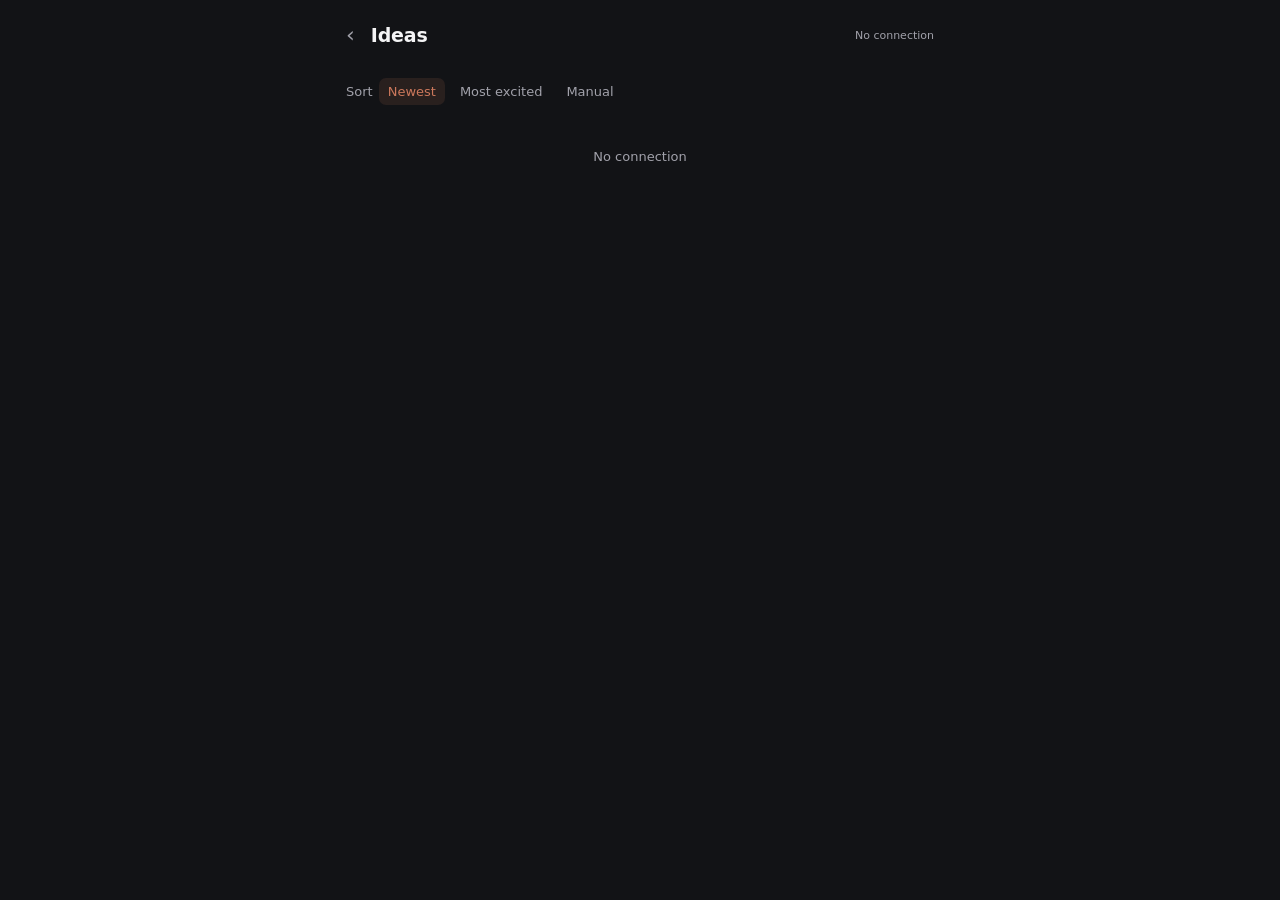
<file: ideas.html>
<!DOCTYPE html>
<html lang="en">
<head>
  <meta charset="UTF-8">
  <meta name="viewport" content="width=device-width, initial-scale=1.0, maximum-scale=1.0, user-scalable=no">
  <meta name="theme-color" content="#121316">
  <link rel="apple-touch-icon" href="icons/icon-180.png">
  <link rel="icon" type="image/png" href="icons/icon-192.png">
  <link rel="stylesheet" href="theme.css?v=20261009a">
  <title>Ideas — Log It</title>
  <style>
    /* Cards sat at --surface (#1e1f24) on --bg (#121316) — barely two shades
       apart, so the list read as one flat sheet. Lifted a step and given a
       hairline so each idea is a distinct object. */
    .idea {
      background: #24262e; border: 0.5px solid #363944;
      border-radius: 14px; padding: 15px 16px; margin-bottom: 11px;
    }
    .idea.busy { opacity: 0.5; }
    /* touch-action:none is load-bearing: without it the browser claims the
       gesture for scrolling and pointermove never fires on a phone. */
    .grip {
      flex: none; width: 32px; height: 32px; margin: -5px 0 0 -8px;
      display: flex; align-items: center; justify-content: center;
      color: var(--dim); font-size: 15px; letter-spacing: 1px;
      cursor: grab; touch-action: none; border-radius: 8px;
    }
    .grip:active { cursor: grabbing; background: rgba(255,255,255,.07); }
    .idea.dragging {
      border-color: var(--action); z-index: 5;
      box-shadow: 0 12px 30px rgba(0,0,0,.55);
    }
    .idea .hd { display: flex; gap: 10px; align-items: flex-start; }
    .idea .t { flex: 1; font-size: 16px; line-height: 1.35; }
    .idea.done .t, .idea.arch .t { color: var(--dim); }
    .idea.done .t { text-decoration: line-through; }
    .status {
      border: 0.5px solid var(--border); background: rgba(255,255,255,.04);
      color: var(--dim); border-radius: 999px; padding: 7px 13px; font-size: 12px;
      font-family: inherit; cursor: pointer; white-space: nowrap;
    }
    .status.Active { border-color: var(--action); color: var(--action); }
    .meta { font-size: 12px; color: var(--dim); margin-top: 9px; }
    .dot { display: inline-block; width: 6px; height: 6px; border-radius: 50%; margin-right: 3px; }
    .next {
      margin-top: 12px; padding: 11px 0 2px; border-top: 0.5px solid var(--border);
      font-size: 13.5px; color: var(--dim); cursor: pointer;
    }
    .next b { color: var(--text); font-weight: 400; }
    .mats { margin-top: 12px; padding-top: 4px; border-top: 0.5px solid var(--border); }
    /* ~44px tall: these are the things actually being tapped, one-handed,
       usually in a shop. */
    .mat {
      display: flex; align-items: center; gap: 11px; padding: 11px 0;
      font-size: 14px; cursor: pointer;
    }
    .mat .box {
      width: 21px; height: 21px; border-radius: 6px; flex: none;
      border: 1.5px solid var(--dim); display: flex; align-items: center;
      justify-content: center; font-size: 13px; color: #121316;
    }
    .mat.got .box { background: var(--green); border-color: var(--green); }
    .mat.got .nm { color: var(--dim); text-decoration: line-through; }
    .mat .px { margin-left: auto; color: var(--dim); font-size: 13px; padding: 4px 0 4px 10px; }
    .spend { font-size: 12px; color: var(--dim); margin-top: 10px; }
    .sortbar {
      display: flex; gap: 6px; margin: 0 0 14px; font-size: 13px;
      color: var(--dim); align-items: center;
    }
    .sortbar button {
      background: none; border: none; color: var(--dim); font-family: inherit;
      font-size: 13px; cursor: pointer; padding: 6px 9px; border-radius: 7px;
    }
    .sortbar button[aria-pressed="true"] { color: var(--action); background: rgba(204,120,92,.12); }
  </style>
</head>
<body>

<div class="top">
  <a class="back" href="index.html" aria-label="Back to Log It">&#8249;</a>
  <h1>Ideas</h1>
  <span class="stamp" id="stamp"></span>
</div>

<div id="gate" class="gate" hidden>
  <p>This one needs your read key. It lives in Apps Script under
     <code>READ_TOKEN</code>, and is stored on this device only.</p>
  <input id="key" type="password" autocomplete="off" placeholder="Read key">
  <button id="key-save">Unlock</button>
</div>

<div id="main" hidden>
  <div class="chips" id="chips" role="group" aria-label="Status"></div>
  <div class="sortbar">
    <span>Sort</span>
    <button data-sort="newest" aria-pressed="true">Newest</button>
    <button data-sort="excitement" aria-pressed="false">Most excited</button>
    <button data-sort="manual" aria-pressed="false">Manual</button>
  </div>
  <div id="list"></div>
  <div id="orphans"></div>
</div>

<div id="boot" class="msg">
  <div class="skeleton" style="width:70%;margin:0 auto 14px"></div>
  <div class="skeleton" style="width:90%;margin:0 auto 14px"></div>
  <div class="skeleton" style="width:60%;margin:0 auto"></div>
</div>

<script src="ideaModel.js?v=20261009a"></script>
<script src="dataClient.js?v=20261009a"></script>
<script src="ui.js?v=20261009a"></script>
<script>
const MOCK = new URLSearchParams(location.search).get('mock') === '1';

let IDEAS = [];
let ORPHANS = [];
let filter = 'Active';
// Order lives on this device only, by choice: no Order column in the sheet
// and no server round-trip on a drag.
let manualOrder = readOrder();
let sortMode = manualOrder.length ? 'manual' : 'newest';
let busy = null;
// Ideas whose status you just changed stay on screen even though they no
// longer match the filter. Without this, one tap on Active sends the card
// away instantly: you can never reach Archived from the Active list, and a
// mistap disappears before you can see it. Cleared when you switch filters.
let stuck = new Set();

const $ = (id) => document.getElementById(id);
const STATES = ['Active', 'Done', 'Archived'];

function renderChips() {
  const c = statusCounts(IDEAS);
  $('chips').innerHTML = STATES.map((s) =>
    '<button class="chip" data-status="' + s + '" aria-pressed="' + (filter === s) + '">'
    + s + ' ' + c[s] + '</button>').join('');
  document.querySelectorAll('.chip').forEach((el) => {
    el.onclick = () => { filter = el.dataset.status; stuck = new Set(); render(); };
  });
}

function render() {
  renderChips();
  const base = filterIdeas(IDEAS, filter);
  const held = IDEAS.filter((i) => stuck.has(keyOf(i)) && base.indexOf(i) === -1);
  const shown = sortIdeas(base.concat(held), sortMode, manualOrder);

  $('list').innerHTML = shown.length
    ? shown.map((i) => ideaHtml(i)).join('')
    : '<div class="msg">Nothing ' + filter.toLowerCase() + '</div>';

  // A material whose idea no longer exists would otherwise vanish from the
  // page entirely, taking whatever the user wrote about it with it.
  $('orphans').innerHTML = ORPHANS.length
    ? '<div class="msg" style="text-align:left">' + ORPHANS.length
      + ' material(s) belong to no idea: '
      + ORPHANS.map((m) => escapeHtml(m.item)).join(', ') + '</div>'
    : '';

  document.querySelectorAll('.status').forEach((el) => {
    el.onclick = (e) => { e.stopPropagation(); cycleStatus(el.dataset.key); };
  });
  document.querySelectorAll('.mat').forEach((el) => {
    el.onclick = () => toggleMaterial(el.dataset.key, el.dataset.item);
  });
  document.querySelectorAll('.next').forEach((el) => {
    el.onclick = () => editNextStep(el.dataset.key);
  });
  document.querySelectorAll('.px').forEach((el) => {
    el.onclick = (e) => { e.stopPropagation(); editPrice(el.dataset.key, el.dataset.item); };
  });
  document.querySelectorAll('.grip').forEach((el) => {
    el.onpointerdown = (e) => startDrag(e, el.closest('.idea'));
  });
}

// ---------------------------------------------------------------
// DRAG TO REORDER
// ---------------------------------------------------------------
// Pointer events, not HTML5 drag-and-drop: dragstart/dragover never fire on
// touch, which is the only place this is used.
let drag = null;

function startDrag(e, card) {
  if (!card) return;
  e.preventDefault();
  drag = { card, baseY: e.clientY };
  card.classList.add('dragging');
  document.addEventListener('pointermove', onDragMove);
  document.addEventListener('pointerup', endDrag, { once: true });
  document.addEventListener('pointercancel', endDrag, { once: true });
}

function onDragMove(e) {
  if (!drag) return;
  drag.card.style.transform = 'translateY(' + (e.clientY - drag.baseY) + 'px)';

  const r = drag.card.getBoundingClientRect();
  const mid = r.top + r.height / 2;
  const list = $('list');

  for (const c of Array.from(list.children)) {
    if (c === drag.card) continue;
    const cr = c.getBoundingClientRect();
    const cmid = cr.top + cr.height / 2;
    const rel = c.compareDocumentPosition(drag.card);
    // Compare against each neighbour's MIDPOINT, and only move in the
    // direction the card actually is. Testing "is mid inside this card's box"
    // matched the neighbour directly below while the card was still above it,
    // so it inserted the card before a sibling it already preceded: a no-op
    // that still re-baselined, snapping the card back every frame.
    if (mid > cmid && (rel & Node.DOCUMENT_POSITION_PRECEDING)) {
      list.insertBefore(drag.card, c.nextSibling);
    } else if (mid < cmid && (rel & Node.DOCUMENT_POSITION_FOLLOWING)) {
      list.insertBefore(drag.card, c);
    } else {
      continue;
    }
    // Re-baseline against the new resting place, or the card jumps by exactly
    // the distance it just travelled the moment the DOM moves under it.
    drag.baseY = e.clientY;
    drag.card.style.transform = '';
    return;
  }
}

function endDrag() {
  if (!drag) return;
  drag.card.classList.remove('dragging');
  drag.card.style.transform = '';
  document.removeEventListener('pointermove', onDragMove);
  drag = null;

  // Only the filtered ideas are on screen, so keep the stored position of
  // everything that is not — otherwise switching to Done and back would forget
  // the order of every Active idea.
  const visible = Array.from($('list').children).map((c) => c.dataset.key);
  const seen = new Set(visible);
  manualOrder = visible.concat(manualOrder.filter((k) => !seen.has(k)));
  saveOrder(manualOrder);

  if (sortMode !== 'manual') { sortMode = 'manual'; syncSort(); }
  render();
}

function syncSort() {
  document.querySelectorAll('.sortbar button').forEach((x) =>
    x.setAttribute('aria-pressed', String(x.dataset.sort === sortMode)));
}

const keyOf = ideaKey;   // defined in ideaModel.js, where it is tested

function readOrder() {
  try { return JSON.parse(localStorage.getItem('idea_order') || '[]') || []; }
  catch { return []; }
}
function saveOrder(keys) {
  try { localStorage.setItem('idea_order', JSON.stringify(keys)); } catch {}
}

function ideaHtml(i) {
  const key = keyOf(i);
  const dots = [1, 2, 3, 4, 5].map((v) =>
    '<span class="dot" style="background:' + (v <= (i.excitement || 0) ? 'var(--action)' : 'var(--border)') + '"></span>'
  ).join('');
  const spend = ideaSpend(i);
  const cls = i.status === 'Done' ? ' done' : i.status === 'Archived' ? ' arch' : '';

  let h = '<div class="idea' + cls + (busy === key ? ' busy' : '') + '"'
    + ' data-key="' + escapeHtml(key) + '">'
    + '<div class="hd">'
    + '<div class="grip" role="button" aria-label="Drag to reorder">&#10247;</div>'
    + '<div class="t">' + escapeHtml(i.title) + '</div>'
    + '<button class="status ' + i.status + '" data-key="' + escapeHtml(key) + '">'
    + i.status + '</button></div>'
    + '<div class="meta">' + escapeHtml(i.category || '—') + ' · '
    + escapeHtml(i.effort || '—') + ' · ' + dots + '</div>';

  if (i.nextStep) {
    h += '<div class="next" data-key="' + escapeHtml(key) + '">Next: <b>'
      + escapeHtml(i.nextStep) + '</b></div>';
  }

  if (i.materials.length) {
    h += '<div class="mats">' + i.materials.map((m) =>
      '<div class="mat' + (m.acquired ? ' got' : '') + '" data-key="' + escapeHtml(key)
      + '" data-item="' + escapeHtml(m.item) + '">'
      + '<span class="box">' + (m.acquired ? '&#10003;' : '') + '</span>'
      + '<span class="nm">' + escapeHtml(m.item) + '</span>'
      + '<span class="px" data-key="' + escapeHtml(key) + '" data-item="' + escapeHtml(m.item) + '">'
      + (m.price == null ? 'add price' : money(m.price)) + '</span></div>').join('') + '</div>';
    if (spend != null) h += '<div class="spend">' + money(spend) + ' spent so far</div>';
  }
  return h + '</div>';
}

function findIdea(key) { return IDEAS.find((i) => keyOf(i) === key); }

// ---------------------------------------------------------------
// WRITES — optimistic, reverted if the server refuses
// ---------------------------------------------------------------
async function send(key, body, apply, revert) {
  apply();
  busy = key;
  render();
  if (MOCK) { busy = null; setStamp('changed (mock — nothing was written)'); render(); return; }
  try {
    await patchField(body);
    busy = null;
    setStamp('saved');
    render();
  } catch (err) {
    // Put it back: the sheet is the source of truth, and a page showing a
    // change that did not happen is worse than no change at all.
    revert();
    busy = null;
    setStamp('');
    render();
    uiAlert("Didn't save", err.message);
  }
}

function cycleStatus(key) {
  const i = findIdea(key);
  if (!i) return;
  const was = i.status;
  const now = nextStatus(was);
  stuck.add(key);
  send(key, {
    target: 'idea', ts: i.ts ? i.ts.toISOString() : null,
    field: 'status', value: now, sheet_ids: { idea: sheetId('idea') }
  }, () => { i.status = now; }, () => { i.status = was; });
}

async function editNextStep(key) {
  const i = findIdea(key);
  if (!i) return;
  const was = i.nextStep;
  const next = await uiPrompt('Next step', was, { placeholder: 'What moves this forward?' });
  if (next === null || next === was) return;
  send(key, {
    target: 'idea', ts: i.ts ? i.ts.toISOString() : null,
    field: 'next_step', value: next, sheet_ids: { idea: sheetId('idea') }
  }, () => { i.nextStep = next; }, () => { i.nextStep = was; });
}

function toggleMaterial(key, item) {
  const i = findIdea(key);
  const m = i && i.materials.find((x) => x.item === item);
  if (!m) return;
  const was = m.acquired;
  send(key, {
    target: 'material', ts: m.ts ? m.ts.toISOString() : null,
    project: m.project, item: m.item, field: 'acquired', value: !was,
    sheet_ids: { idea: sheetId('idea') }
  }, () => { m.acquired = !was; }, () => { m.acquired = was; });
}

async function editPrice(key, item) {
  const i = findIdea(key);
  const m = i && i.materials.find((x) => x.item === item);
  if (!m) return;
  const was = m.price;
  const raw = await uiPrompt('Price for ' + item, was == null ? '' : String(was),
    { placeholder: '0.00' });
  if (raw === null) return;
  const trimmed = raw.trim();
  const value = trimmed === '' ? '' : Number(trimmed.replace(/[$,\s]/g, ''));
  if (value !== '' && (!isFinite(value) || value < 0)) {
    await uiAlert('Not a price', '"' + raw + '" is not a number. Leave it blank to clear it.');
    return;
  }
  send(key, {
    target: 'material', ts: m.ts ? m.ts.toISOString() : null,
    project: m.project, item: m.item, field: 'price', value: value,
    sheet_ids: { idea: sheetId('idea') }
  }, () => { m.price = value === '' ? null : value; }, () => { m.price = was; });
}

// ---------------------------------------------------------------
// LOAD
// ---------------------------------------------------------------
function setStamp(text, isBusy) {
  $('stamp').textContent = text;
  $('stamp').className = 'stamp' + (isBusy ? ' busy' : '');
}

function show(which) {
  $('boot').hidden = which !== 'boot';
  $('gate').hidden = which !== 'gate';
  $('main').hidden = which !== 'main';
}

function accept(data, fresh) {
  const grouped = groupMaterials(hydrateIdeas(data.ideas), hydrateMaterials(data.materials));
  IDEAS = grouped.ideas;
  ORPHANS = grouped.orphans;
  show('main');
  setStamp(fresh ? '' : 'as of ' + timeLabel(new Date(data.fetched_at)), !fresh);
  render();
}

function load() {
  if (MOCK) { accept(mockIdeasResponse(), true); return; }

  loadScope('ideas', { idea: sheetId('idea') }, accept, (err, hadCache) => {
    if (err.kind === 'unauthorized' && !hadCache) { show('gate'); return; }
    setStamp(hadCache ? 'offline — showing last known' : err.message);
    if (!hadCache) { show('main'); $('list').innerHTML = '<div class="msg">' + escapeHtml(err.message) + '</div>'; }
  });
}

document.querySelectorAll('.sortbar button').forEach((b) => {
  b.onclick = () => { sortMode = b.dataset.sort; syncSort(); render(); };
});
syncSort();

$('key-save').onclick = () => {
  const v = $('key').value.trim();
  if (!v) return;
  setReadToken(v);
  show('boot');
  load();
};

if (MOCK) {
  let left = 3;
  for (const src of ['server/trackPay.js', 'server/readApi.js', 'mockSheet.js']) {
    const el = document.createElement('script');
    el.src = src + '?cb=' + Date.now();
    el.async = false;
    el.onload = () => { if (--left === 0) load(); };
    document.head.appendChild(el);
  }
} else {
  load();
}
</script>
</body>
</html>
</file>
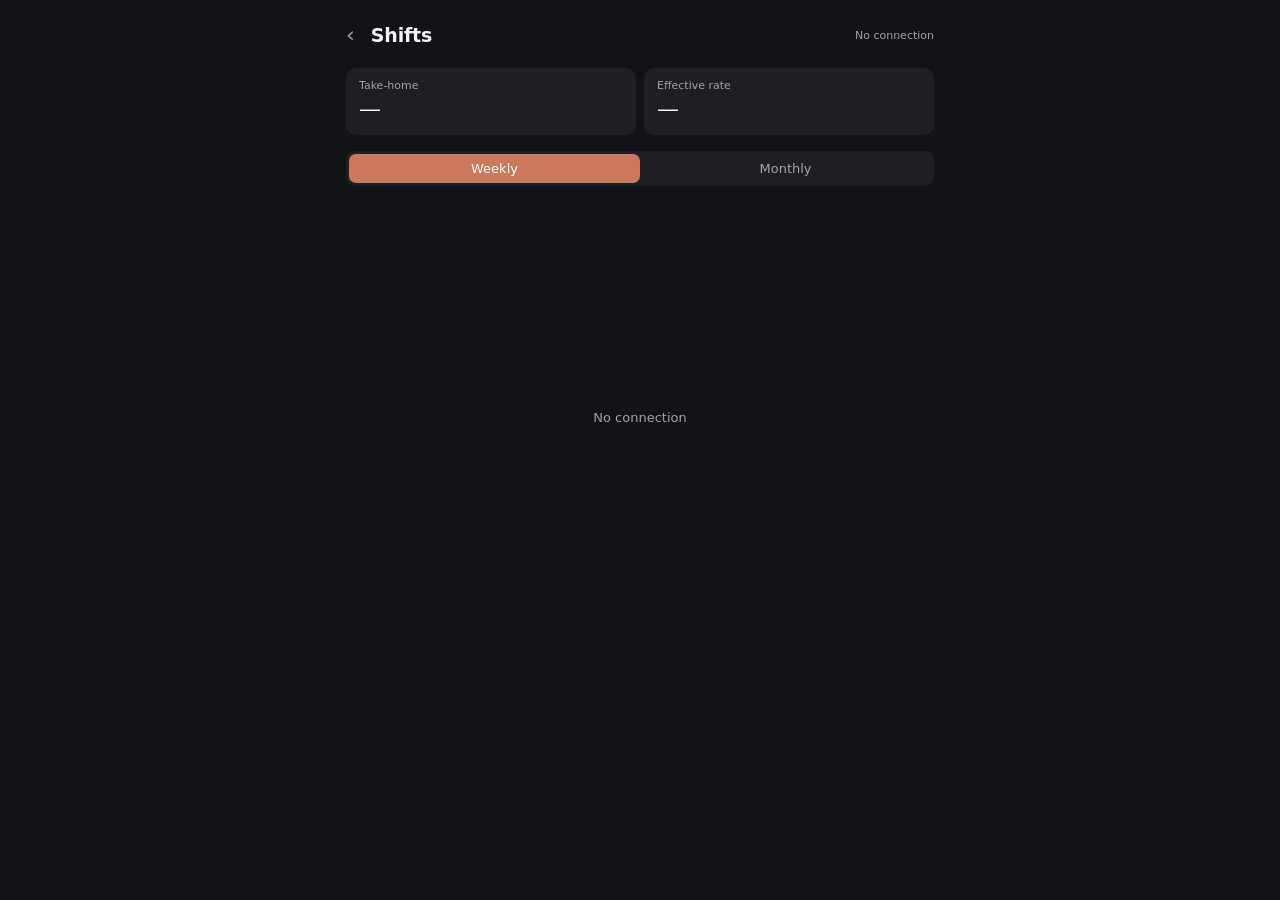
<file: shifts.html>
<!DOCTYPE html>
<html lang="en">
<head>
  <meta charset="UTF-8">
  <meta name="viewport" content="width=device-width, initial-scale=1.0, maximum-scale=1.0, user-scalable=no">
  <meta name="theme-color" content="#121316">
  <link rel="apple-touch-icon" href="icons/icon-180.png">
  <link rel="icon" type="image/png" href="icons/icon-192.png">
  <link rel="stylesheet" href="theme.css?v=20261024a">
  <title>Shifts — Log It</title>
</head>
<body>

<div class="top">
  <a class="back" href="index.html" aria-label="Back to Log It">&#8249;</a>
  <h1>Shifts</h1>
  <span class="stamp" id="stamp"></span>
</div>

<div id="gate" class="gate" hidden>
  <p>This one needs your read key. It lives in Apps Script under
     <code>READ_TOKEN</code>, and is stored on this device only.</p>
  <input id="key" type="password" autocomplete="off" placeholder="Read key">
  <button id="key-save">Unlock</button>
</div>

<div id="main" hidden>
  <div class="cards">
    <div class="card">
      <div class="k" id="sum-k">Take-home</div>
      <div class="v" id="sum-v">—</div>
      <div class="s" id="sum-s"></div>
    </div>
    <div class="card">
      <div class="k">Effective rate</div>
      <div class="v" id="eff-v">—</div>
      <div class="s" id="eff-s"></div>
    </div>
  </div>

  <div class="seg" role="group" aria-label="Time range">
    <button id="seg-week" aria-pressed="true">Weekly</button>
    <button id="seg-month" aria-pressed="false">Monthly</button>
  </div>

  <div class="legend" id="legend"></div>
  <div class="chart" id="chart"></div>
  <div class="xlab" id="xlab"></div>
  <div class="zoomhint" id="zoomhint"></div>

  <div class="chips" id="venues" role="group" aria-label="Venue"></div>
  <div id="log"></div>
</div>

<div id="boot" class="msg">
  <div class="skeleton" style="width:60%;margin:0 auto 14px"></div>
  <div class="skeleton" style="width:85%;margin:0 auto 14px"></div>
  <div class="skeleton" style="width:70%;margin:0 auto"></div>
</div>

<script src="shiftStats.js?v=20261024a"></script>
<script src="dataClient.js?v=20261024a"></script>
<script src="ui.js?v=20261024a"></script>
<script>
const MOCK = new URLSearchParams(location.search).get('mock') === '1';

let SHIFTS = [];
let grain = 'week';
let venue = 'all';
let openRow = null;
let zoomWeek = null;   // bucket key of the drilled-into week, or null
let legendBase = '';   // stashed so unzooming restores it without a full render

const $ = (id) => document.getElementById(id);

// ---------------------------------------------------------------
// RENDER
// ---------------------------------------------------------------
function renderAll() {
  const byVenue = filterShifts(SHIFTS, { venue });
  // The chart always draws every week — that is what you click to drill in.
  // The summary and the log follow the drill-down, so the big number on screen
  // always describes exactly the rows listed underneath it.
  const shown = filterShifts(byVenue, { week: zoomWeek });
  renderSummary(shown);
  renderChart(byVenue);
  renderLog(shown);
}

function renderSummary(shown) {
  const s = summarize(shown);
  // Track and Susans are reported separately on purpose: Track's figure is net
  // of withholding, Susans' $20/hr is gross. Adding them would be meaningless.
  if (venue === 'Susans') {
    $('sum-k').textContent = 'Gross pay';
    $('sum-v').textContent = money0(s.susansGross);
    $('sum-s').textContent = s.susansHours + 'h · before tax';
    $('eff-v').textContent = '$20.00';
    $('eff-s').textContent = 'flat, no withholding modeled';
    return;
  }
  $('sum-k').textContent = 'Take-home';
  $('sum-v').textContent = money0(s.paidTakeHome);
  $('sum-s').textContent = money0(s.paidTips) + ' tips + ' + money0(s.paidNetWage) + ' wage';
  $('eff-v').textContent = money(s.paidEffHourly);
  $('eff-s').textContent = s.paidHours + 'h over ' + s.paidShifts + ' shifts'
    + (s.susansGross ? ' · Susans ' + money0(s.susansGross) + ' gross, separate' : '');
}

function renderChart(shown) {
  // The chart plots ONE venue's money at a time. Stacking Susans' gross $20/hr
  // on top of Track's post-withholding net produces a bar that is part
  // post-tax and part pre-tax, under a legend that would call all of it wage.
  // Susans is reported in the summary line and the log instead.
  const susansOnly = venue === 'Susans';
  const value = (b) => (susansOnly ? b.susansGross : b.takeHome);
  // Trim AFTER slicing, not before: trimming first finds the earliest non-empty
  // week in all of history and removes nothing, then the slice re-introduces
  // leading zeros at the visible edge.
  const buckets = trimLeadingEmpty(
    bucketShifts(shown, grain).slice(grain === 'week' ? -10 : -8), value);
  const max = Math.max(1, ...buckets.map(value));
  const thisKey = grain === 'week' ? currentWeekKey() : currentMonthKey();

  legendBase = susansOnly
    ? '<span><span class="swatch" style="background:var(--wage)"></span>Gross pay, before tax</span>'
    : '<span><span class="swatch" style="background:var(--action)"></span>Tips</span>'
      + '<span><span class="swatch" style="background:var(--wage)"></span>Net wage</span>'
      + '<span style="margin-left:auto">take-home</span>';
  $('legend').innerHTML = legendBase;

  $('chart').innerHTML = buckets.map((b) => {
    const tipH = susansOnly ? 0 : Math.round((b.tips / max) * 110);
    const wageH = Math.round(((value(b) - (susansOnly ? 0 : b.tips)) / max) * 110);
    // The number sits on the bar, not in a title attribute: a tooltip is
    // nothing on a touchscreen, which is where this is actually read.
    // The current bucket is still being earned; at full strength it reads as
    // a slump every time you look at it mid-week.
    return '<div class="col' + (b.key === thisKey ? ' partial' : '') + '"'
      + ' data-key="' + escapeHtml(b.key) + '" role="button" tabindex="0"'
      + ' aria-label="' + escapeHtml(b.label + ', ' + money(value(b))) + '">'
      + '<div class="val">' + compactMoney(value(b)) + '</div>'
      + '<div class="tip" style="height:' + tipH + 'px"></div>'
      + '<div class="wage" style="height:' + wageH + 'px"></div></div>';
  }).join('') || '<div class="msg">No shifts yet</div>';

  $('xlab').innerHTML = buckets.map((b) => '<div>' + escapeHtml(b.label) + '</div>').join('');

  document.querySelectorAll('.chart .col').forEach((c) => {
    // Stash the week/tips view so unzooming can put it back verbatim rather
    // than re-rendering the whole chart, which would kill the transition.
    c._base = c.innerHTML;
    // Monthly bars key on a month, not a pay week, so drilling in would filter
    // the log by a key no shift carries and empty the page. Weekly only.
    if (grain !== 'week') { c.style.cursor = 'default'; c.removeAttribute('role'); return; }
    const go = () => toggleZoom(c.dataset.key);
    c.onclick = go;
    c.onkeydown = (e) => { if (e.key === 'Enter' || e.key === ' ') { e.preventDefault(); go(); } };
  });
  applyZoom(shown);
}

// Drilling in and out mutates the existing columns instead of re-rendering.
// Replacing innerHTML would swap in brand-new nodes, which paint at their final
// state with no transition at all — the same reason index.html needs a keyframe
// for the Today fan.
function applyZoom(shown) {
  const chart = $('chart');
  const cols = Array.from(chart.querySelectorAll('.col'));
  const idx = zoomWeek ? cols.findIndex((c) => c.dataset.key === zoomWeek) : -1;

  if (idx === -1) {
    chart.classList.remove('zoomed');
    cols.forEach((c) => {
      c.classList.remove('out-left', 'out-right', 'zoom');
      if (c._base && c.innerHTML !== c._base) c.innerHTML = c._base;
    });
    $('zoomhint').innerHTML = '';
    $('xlab').style.display = '';
    if (legendBase) $('legend').innerHTML = legendBase;
    return;
  }

  chart.classList.add('zoomed');
  cols.forEach((c, i) => {
    c.classList.toggle('out-left', i < idx);
    c.classList.toggle('out-right', i > idx);
    c.classList.toggle('zoom', i === idx);
  });
  fillDays(cols[idx], shown);

  // The week axis would otherwise still list every week underneath a chart
  // that now shows exactly one, and the tips/wage legend no longer describes
  // what the blocks are.
  $('xlab').style.display = 'none';
  $('legend').innerHTML = (venue === 'Susans'
    ? '<span><span class="swatch" style="background:var(--wage)"></span>Gross pay, before tax</span>'
    : '<span><span class="swatch" style="background:var(--action)"></span>Tips</span>'
      + '<span><span class="swatch" style="background:var(--wage)"></span>Net wage</span>')
    + '<span style="margin-left:auto">each block is a day</span>';

  const label = cols[idx].getAttribute('aria-label') || '';
  $('zoomhint').innerHTML = 'Week of <b>' + escapeHtml(label.split(',')[0])
    + '</b> · tap the bar to go back';
}

// The bar becomes one block per day worked, each sized by what that day made.
// Heights stay strictly proportional — a day is not padded up to fit its label;
// the label is dropped instead, because a block that lies about its size is
// worse than one you have to read from the row below.
function fillDays(col, shown) {
  const susansOnly = venue === 'Susans';
  const days = bucketShifts(filterShifts(shown, { week: zoomWeek }), 'day');
  const dayValue = (b) => (susansOnly ? b.susansGross : b.takeHome);
  const total = days.reduce((n, b) => n + dayValue(b), 0) || 1;
  const H = 224;

  // Reversed: flex-end stacks the first child at the top, and the week should
  // read Monday at the bottom upward.
  col.innerHTML = days.slice().reverse().map((b, n) => {
    const dv = dayValue(b);
    const h = Math.max(4, Math.round((dv / total) * H));
    // Each day keeps the same tips-on-wage split as the week bars it came
    // from. A solid block would have thrown that away — which is the whole
    // reason for two colours in the first place.
    const tipsH = susansOnly ? 0 : Math.round((b.tips / (dv || 1)) * h);
    const room = h >= 17;
    return '<div class="day' + (h < 26 ? ' thin' : '') + '" style="height:' + h
      + 'px;--i:' + n + '">'
      + '<div class="dtip" style="height:' + tipsH + 'px"></div>'
      + '<div class="dwage" style="height:' + (h - tipsH) + 'px"></div>'
      + (room ? '<div class="dlab"><span>' + escapeHtml(b.label) + '</span>'
                + '<span>' + (susansOnly ? '<span class="lt">' + compactMoney(dv) + '</span>'
                    : '<span class="lt">' + compactMoney(b.tips) + '</span>'
                      + '<span class="lw">+ ' + compactMoney(b.netWage) + '</span>')
                + '</span></div>' : '')
      + '</div>';
  }).join('');
}

function toggleZoom(key) {
  zoomWeek = zoomWeek === key ? null : key;
  openRow = null;
  const byVenue = filterShifts(SHIFTS, { venue });
  const shown = filterShifts(byVenue, { week: zoomWeek });
  renderSummary(shown);
  renderLog(shown);
  applyZoom(byVenue);
}

function renderLog(shown) {
  if (!shown.length) { $('log').innerHTML = '<div class="msg">No shifts here</div>'; return; }

  $('log').innerHTML = shown.map((s, i) => {
    const isOpen = openRow === i;
    const amt = s.venue === 'Susans' ? s.grossPay : (s.pay ? s.pay.takeHome : null);
    const rate = s.venue === 'Susans' ? 20 : (s.pay ? s.pay.effHourly : null);
    // "est." only where the figure is incomplete or reconstructed: rows that
    // predate the pay columns, and Dorset periods whose tips aren't logged yet.
    // Dorset withholding itself is fitted to a stub, so it isn't an estimate.
    const est = !!s.pay && (s.pay.source === 'computed' || s.pay.tipsLogged === false);

    let meta = s.venue + ' · ' + s.hours + 'h';
    // Dorset tips are pooled per pay period: a shift shows its share of them, or
    // says the period's tips have not been logged yet.
    if (s.pay && s.pay.tipsLogged === false) meta += ' · tips pending';
    else if (s.tips) meta += ' · ' + money0(s.tips) + (s.venue === 'Dorset Inn' ? ' tips share' : ' tips');
    if (s.dupeOf) meta += ' · <span class="flag">possible duplicate</span>';

    return '<button class="row" data-i="' + i + '">'
      + '<span><span class="d">' + dayLabel(s.ts) + '</span>'
      + '<span class="m">' + meta + '</span></span>'
      + '<span class="amt"><span class="a' + (est ? ' est' : '') + '">'
      + (amt === null ? '—' : money(amt)) + '</span>'
      + '<span class="r">' + (rate === null ? 'no pay data' : money(rate) + '/hr')
      + (est ? ' est.' : '') + '</span></span></button>'
      + (isOpen ? detailHtml(s, i) : '');
  }).join('');

  document.querySelectorAll('.row').forEach((el) => {
    el.onclick = () => {
      const i = Number(el.dataset.i);
      openRow = openRow === i ? null : i;
      renderLog(shown);
    };
  });
  document.querySelectorAll('.del').forEach((el) => {
    el.onclick = (e) => { e.stopPropagation(); removeShift(shown[Number(el.dataset.i)]); };
  });
}

function detailHtml(s, i) {
  let h = '<div class="detail">';
  if (s.notes) h += '<div class="note">' + escapeHtml(s.notes) + '</div>';
  h += 'Logged ' + timeLabel(s.ts);
  if (s.clockIn) h += ' · ' + escapeHtml(s.clockIn) + ' to ' + escapeHtml(s.clockOut || '?');
  if (s.pay) {
    h += '<br>' + money(s.pay.gross) + ' gross · ' + money(s.pay.net) + ' net wage · '
       + money(s.tips) + ' tips';
    if (s.pay.source === 'computed') {
      h += '<br><span class="est">Estimated — this row predates the pay columns, '
         + 'so these are recomputed, not stored.</span>';
    }
    if (s.pay.source === 'period') {
      h += '<br><span class="est">Priced with its 2-week paycheck: tax and tips are '
         + 'shared across the pay period by hours, so every shift in it shows the '
         + 'same $/hr. Withholding matches the 10/23 paystub.</span>';
    }
    if (s.pay.tipsLogged === false) {
      h += '<br><span class="est">No tips logged for this pay period yet — this is '
         + 'wage only. Log them as e.g. "dorset tips 380".</span>';
    }
  }
  if (s.dupeOf) {
    h += '<div style="margin-top:12px"><button class="danger del" data-i="' + i + '">'
       + 'Delete this duplicate</button></div>';
  }
  return h + '</div>';
}

function currentWeekKey() {
  const d = new Date();
  const back = d.getDay() === 0 ? 6 : d.getDay() - 1;
  const m = new Date(d.getFullYear(), d.getMonth(), d.getDate() - back);
  return m.getFullYear() + '-' + String(m.getMonth() + 1).padStart(2, '0')
       + '-' + String(m.getDate()).padStart(2, '0');
}
function currentMonthKey() {
  const d = new Date();
  return d.getFullYear() + '-' + String(d.getMonth() + 1).padStart(2, '0');
}

// ---------------------------------------------------------------
// DELETE
// ---------------------------------------------------------------
async function removeShift(s) {
  const label = dayLabel(s.ts) + ' · ' + s.venue + ' · ' + s.hours + 'h'
    + (s.tips ? ' · ' + money0(s.tips) + ' tips' : '');
  // Deleting also rewrites the rest of that Track pay week, so the confirm
  // says so rather than pretending one row is all that changes.
  const warn = s.venue === 'Track'
    ? label + '. The other shifts in that pay week will have their take-home recomputed.'
    : label + '. This cannot be undone from here.';
  if (!await uiConfirm('Delete this shift?', warn, { okLabel: 'Delete', danger: true })) return;

  if (MOCK) {
    SHIFTS = SHIFTS.filter((x) => x !== s);
    markDuplicates(SHIFTS);
    openRow = null;
    setStamp('deleted (mock — nothing was written)');
    renderAll();
    return;
  }

  try {
    setStamp('deleting…', true);
    const res = await deleteShift({
      target: 'shift', venue: s.venue, ts: s.ts.toISOString(),
      expect: { hours: s.hours, tips: s.tips },
      sheet_ids: { tip: sheetId('tip') }
    });
    setStamp(res.recomputed.length
      ? 'deleted · ' + res.recomputed.length + ' row(s) in that week recomputed'
      : 'deleted');
    load();
  } catch (err) {
    await uiAlert("Didn't delete", err.message);
    setStamp('');
  }
}

// ---------------------------------------------------------------
// LOAD
// ---------------------------------------------------------------
function setStamp(text, busy) {
  $('stamp').textContent = text;
  $('stamp').className = 'stamp' + (busy ? ' busy' : '');
}

function show(which) {
  $('boot').hidden = which !== 'boot';
  $('gate').hidden = which !== 'gate';
  $('main').hidden = which !== 'main';
}

function accept(data, fresh) {
  SHIFTS = hydrateShifts(data.shifts);
  renderVenueChips();
  show('main');
  setStamp(fresh ? '' : 'as of ' + timeLabel(new Date(data.fetched_at)), !fresh);
  renderAll();
}

function load() {
  if (MOCK) { accept(mockShiftsResponse(), true); return; }

  loadScope('shifts', { tip: sheetId('tip') }, accept, (err, hadCache) => {
    if (err.kind === 'unauthorized' && !hadCache) { show('gate'); return; }
    setStamp(hadCache ? 'offline — showing last known' : err.message);
    if (!hadCache) { show('main'); $('log').innerHTML = '<div class="msg">' + escapeHtml(err.message) + '</div>'; }
  });
}

// ---------------------------------------------------------------
// WIRING
// ---------------------------------------------------------------
$('seg-week').onclick = () => { grain = 'week'; syncSeg(); renderAll(); };
$('seg-month').onclick = () => { grain = 'month'; zoomWeek = null; syncSeg(); renderAll(); };
function syncSeg() {
  $('seg-week').setAttribute('aria-pressed', String(grain === 'week'));
  $('seg-month').setAttribute('aria-pressed', String(grain === 'month'));
}

// Venue chips come from the data — most recently worked first — so a new job
// appears without touching the markup, and a finished one sinks to the end.
function renderVenueChips() {
  const latest = new Map();
  for (const s of SHIFTS) {
    const t = s.ts.getTime();
    if (!latest.has(s.venue) || latest.get(s.venue) < t) latest.set(s.venue, t);
  }
  const venues = Array.from(latest.keys()).sort((a, b) => latest.get(b) - latest.get(a));
  if (venue !== 'all' && venues.indexOf(venue) === -1) venue = 'all';
  $('venues').innerHTML = ['all'].concat(venues).map((v) =>
    '<button class="chip" data-venue="' + escapeHtml(v) + '" aria-pressed="' + (v === venue) + '">'
    + (v === 'all' ? 'All' : escapeHtml(v)) + '</button>').join('');
  $('venues').querySelectorAll('.chip').forEach((c) => {
    c.onclick = () => {
      venue = c.dataset.venue;
      openRow = null;
      // Changing venue is a context switch, so the drill-down is dropped. Keeping
      // it strands you when the new venue has no shifts that week: the bar is
      // gone from the chart, so there is nothing left to tap to get back, but the
      // log is still filtered to it and reads as empty for no visible reason.
      zoomWeek = null;
      $('venues').querySelectorAll('.chip').forEach((x) =>
        x.setAttribute('aria-pressed', String(x.dataset.venue === venue)));
      renderAll();
    };
  });
}

$('key-save').onclick = () => {
  const v = $('key').value.trim();
  if (!v) return;
  setReadToken(v);
  show('boot');
  load();
};

if (MOCK) {
  // The fixture runs on the real server modules, so ?mock=1 proves the read
  // pipeline end to end without a deploy. Dev only — production never loads
  // server logic.
  let left = 4;
  for (const src of ['server/trackPay.js', 'server/readApi.js', 'server/dorsetPay.js',
                     'mockSheet.js']) {
    const el = document.createElement('script');
    el.src = src + '?cb=' + Date.now();
    el.async = false;
    el.onload = () => { if (--left === 0) load(); };
    document.head.appendChild(el);
  }
} else {
  load();
}
</script>
</body>
</html>
</file>
<file: theme.css>
/* Log It — shared tokens for the read pages.
   index.html deliberately keeps its own copy inline: it is the logging path,
   and a stylesheet that fails to load must never be able to break it. */
:root {
  --bg:        #121316;
  --surface:   #1e1f24;
  --surface2:  #2a2b32;
  --border:    #33353d;
  --text:      #f4f4f5;
  --dim:       #a1a1aa;
  --action:    #cc785c;
  --green:     #22c55e;
  --wage:      #4a4b55;
}

*, *::before, *::after { box-sizing: border-box; margin: 0; padding: 0; }

body {
  background: var(--bg);
  color: var(--text);
  font-family: -apple-system, BlinkMacSystemFont, 'Segoe UI', system-ui, sans-serif;
  min-height: 100dvh;
  -webkit-tap-highlight-color: transparent;
  padding: 20px 16px 48px;
  max-width: 620px;
  margin: 0 auto;
}

a { color: inherit; text-decoration: none; }

.top {
  display: flex; align-items: center; gap: 10px;
  margin-bottom: 18px;
}
.top h1 { font-size: 19px; font-weight: 600; letter-spacing: -0.01em; }
.back { color: var(--dim); font-size: 22px; line-height: 1; padding: 4px 6px 4px 0; }
.stamp { margin-left: auto; font-size: 11px; color: var(--dim); }
.stamp.busy { color: var(--action); }

.cards { display: flex; gap: 8px; margin-bottom: 16px; }
.card {
  flex: 1; background: var(--surface); border-radius: 10px; padding: 11px 13px;
}
.card .k { font-size: 11px; color: var(--dim); margin-bottom: 4px; }
.card .v { font-size: 22px; font-weight: 500; letter-spacing: -0.02em; }
.card .s { font-size: 11px; color: var(--dim); margin-top: 3px; }

.seg { display: flex; background: var(--surface); border-radius: 9px; padding: 3px; margin-bottom: 16px; }
.seg button {
  flex: 1; border: none; background: transparent; color: var(--dim);
  border-radius: 7px; padding: 7px; font-size: 13px; font-family: inherit; cursor: pointer;
}
.seg button[aria-pressed="true"] { background: var(--action); color: #fff; }

.legend { display: flex; gap: 14px; font-size: 11px; color: var(--dim); margin-bottom: 8px; }
.swatch { display: inline-block; width: 9px; height: 9px; border-radius: 2px; margin-right: 5px; }

.chart { display: flex; align-items: flex-end; gap: 5px; height: 136px;
         transition: height .4s cubic-bezier(.4,0,.2,1); }
.chart .col {
  flex: 1 1 0; display: flex; flex-direction: column; justify-content: flex-end;
  gap: 2px; min-width: 0; cursor: pointer;
  transition: flex-grow .42s cubic-bezier(.4,0,.2,1),
              flex-basis .42s cubic-bezier(.4,0,.2,1),
              opacity .26s ease,
              transform .42s cubic-bezier(.4,0,.2,1);
}
/* Drill-down. The neighbours slide out the side they already sit on, so the
   selected week appears to expand in place rather than being replaced. */
.chart.zoomed { gap: 0; height: 250px; justify-content: center; }
.chart .col.out-left  { flex-grow: 0.0001; opacity: 0; transform: translateX(-70px); pointer-events: none; }
.chart .col.out-right { flex-grow: 0.0001; opacity: 0; transform: translateX(70px);  pointer-events: none; }
.chart .col.zoom { flex-grow: 0; flex-basis: 124px; }
.day {
  position: relative; display: flex; flex-direction: column; justify-content: flex-end;
  border-radius: 3px; overflow: hidden; transform-origin: bottom;
  animation: day-in .36s cubic-bezier(.4,0,.2,1) both;
  animation-delay: calc(var(--i) * 45ms);
}
/* Same two colours as the week bars, so a day reads the same way the chart
   above it does: tips sitting on top of net wage. */
.day .dtip  { background: var(--action); }
.day .dwage { background: var(--wage); }
.day .dlab {
  position: absolute; inset: 0; display: flex; align-items: center;
  justify-content: space-between; padding: 0 8px; font-size: 11px;
  color: #fff; text-shadow: 0 1px 2px rgba(0,0,0,.55); white-space: nowrap;
}
/* Both halves are spelled out, in stack order: tips (the orange band, on top)
   then net wage (the grey band). One combined figure read as "that's the tips
   number", because it sat in the middle of the orange. */
.day .lt { font-weight: 500; }
.day .lw { color: rgba(255,255,255,.72); margin-left: 4px; }
.day.thin .dlab { font-size: 10px; padding: 0 5px; }
@keyframes day-in {
  from { transform: scaleY(.04); opacity: 0; }
  to   { transform: scaleY(1);   opacity: 1; }
}
.zoomhint { font-size: 11px; color: var(--dim); text-align: center; margin: 6px 0 18px; }
.zoomhint b { color: var(--text); font-weight: 400; }
.chart .val {
  font-size: 10px; color: var(--dim); text-align: center;
  margin-bottom: 3px; white-space: nowrap; line-height: 1;
}
.chart .tip { background: var(--action); border-radius: 4px 4px 0 0; }
.chart .wage { background: var(--wage); border-radius: 0 0 4px 4px; }
.chart .col.partial { opacity: 0.55; }
.xlab { display: flex; gap: 5px; font-size: 10px; color: var(--dim); margin: 6px 0 18px; }
.xlab div { flex: 1; text-align: center; min-width: 0; overflow: hidden; }

.chips { display: flex; gap: 7px; margin-bottom: 10px; flex-wrap: wrap; }
.chip {
  border: none; background: var(--surface2); color: var(--dim);
  border-radius: 999px; padding: 9px 16px; font-size: 13px;
  font-family: inherit; cursor: pointer;
}
.chip[aria-pressed="true"] { background: var(--action); color: #fff; }

.row {
  display: flex; align-items: flex-start; gap: 10px;
  padding: 12px 2px; border-bottom: 0.5px solid var(--border);
  cursor: pointer; width: 100%; text-align: left;
  background: none; border-left: 0; border-right: 0; border-top: 0;
  color: inherit; font-family: inherit;
}
.row .d { font-size: 13px; display: block; }
.row .m { font-size: 11px; color: var(--dim); margin-top: 3px; display: block; }
.row .amt { margin-left: auto; text-align: right; white-space: nowrap; }
.row .amt .a { font-size: 14px; display: block; }
.row .amt .r { font-size: 11px; color: var(--dim); margin-top: 3px; display: block; }
.est { color: var(--dim); font-style: italic; }
.flag { color: var(--action); }

.detail { padding: 0 2px 14px; border-bottom: 0.5px solid var(--border); font-size: 12px; color: var(--dim); }
.detail .note { color: var(--text); margin-bottom: 8px; line-height: 1.45; }
.danger {
  border: 0.5px solid var(--action); background: transparent; color: var(--action);
  border-radius: 8px; padding: 6px 12px; font-size: 12px; font-family: inherit; cursor: pointer;
}

.msg { padding: 28px 4px; text-align: center; font-size: 13px; color: var(--dim); line-height: 1.5; }
.skeleton { height: 14px; border-radius: 4px; background: var(--surface); margin: 10px 0; }

/* In-app dialogs. The native prompt/confirm/alert render in browser chrome —
   grey, wrong typeface, and on a phone they look like a security warning. */
.dlg-wrap {
  position: fixed; inset: 0; z-index: 60;
  background: rgba(0, 0, 0, 0.62);
  display: flex; align-items: flex-start; justify-content: center;
  /* Sits high rather than centred so the on-screen keyboard can't cover it. */
  padding: 14vh 18px 18px;
  animation: dlg-in 140ms ease-out;
}
@keyframes dlg-in { from { opacity: 0 } to { opacity: 1 } }

.dlg {
  background: var(--surface);
  border: 0.5px solid var(--border);
  border-radius: 14px;
  padding: 18px;
  width: 100%; max-width: 360px;
}
.dlg-t { font-size: 15px; line-height: 1.35; margin-bottom: 4px; }
.dlg-b { font-size: 12.5px; color: var(--dim); line-height: 1.5; margin-top: 6px; }
.dlg-i {
  width: 100%; margin-top: 14px;
  background: var(--bg); border: 0.5px solid var(--border); color: var(--text);
  border-radius: 9px; padding: 12px; font-size: 16px; font-family: inherit;
}
.dlg-i:focus { outline: none; border-color: var(--action); }
.dlg-row { display: flex; gap: 8px; justify-content: flex-end; margin-top: 16px; }
.dlg-row button {
  border: none; border-radius: 9px; padding: 10px 16px;
  font-size: 13.5px; font-family: inherit; cursor: pointer;
}
.dlg-c { background: var(--surface2); color: var(--dim); }
.dlg-ok { background: var(--action); color: #fff; }
.dlg-ok.danger-btn { background: #b4462a; }

.gate { padding: 18px 0; }
.gate p { font-size: 13px; color: var(--dim); line-height: 1.5; margin-bottom: 12px; }
.gate input {
  width: 100%; background: var(--surface); border: 0.5px solid var(--border);
  color: var(--text); border-radius: 8px; padding: 11px 12px; font-size: 15px;
  font-family: inherit; margin-bottom: 10px;
}
.gate button {
  background: var(--action); color: #fff; border: none; border-radius: 8px;
  padding: 11px 18px; font-size: 14px; font-family: inherit; cursor: pointer;
}
</file>
